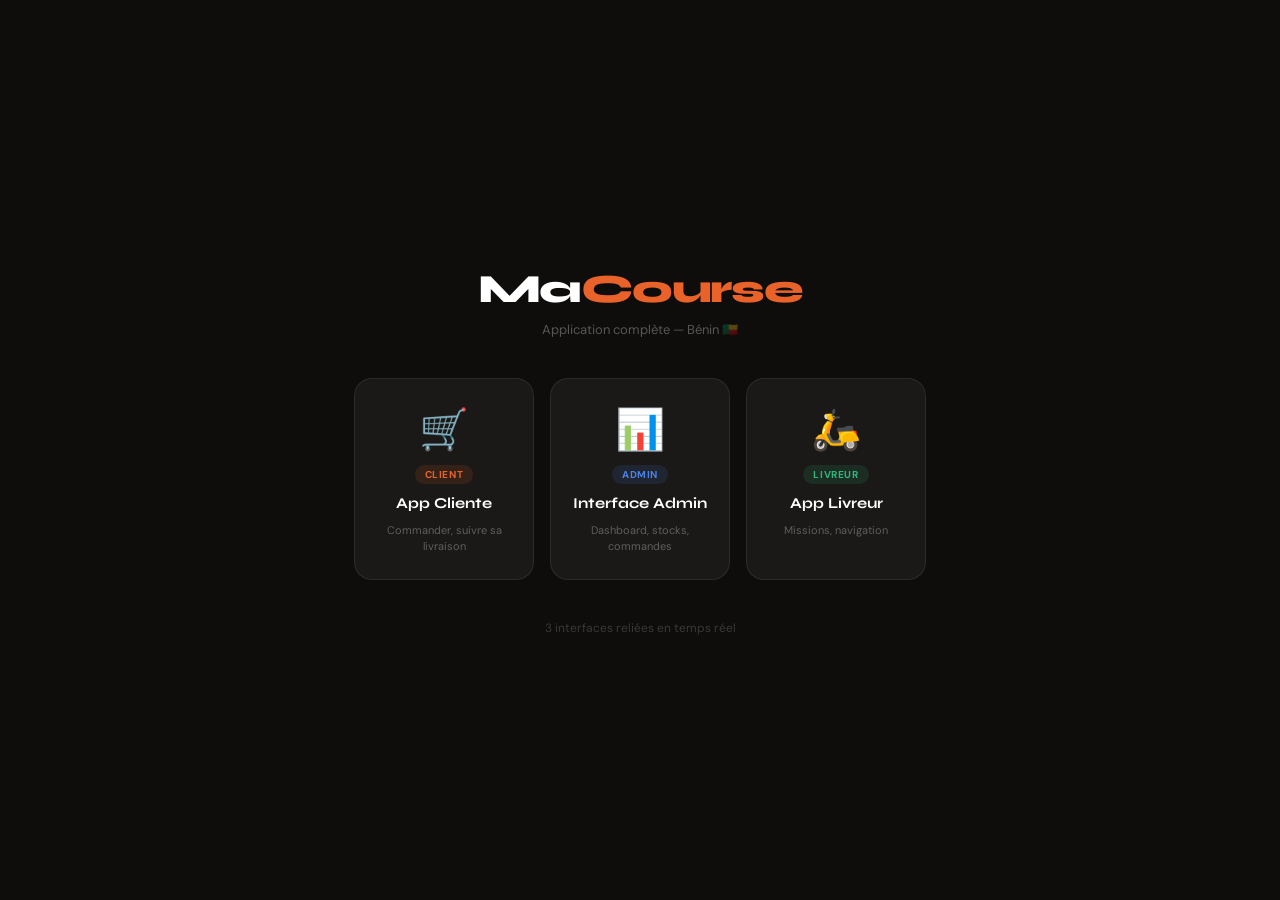
<file: index.html.html>
<!DOCTYPE html>
<html lang="fr">
<head>
<meta charset="UTF-8">
<meta name="viewport" content="width=device-width,initial-scale=1,maximum-scale=1,user-scalable=no">
<meta name="apple-mobile-web-app-capable" content="yes">
<title>MaCourse Benin</title>
<link href="https://fonts.googleapis.com/css2?family=Syne:wght@400;700;800&family=DM+Sans:wght@400;500;600&display=swap" rel="stylesheet">
<style>
*,*::before,*::after{box-sizing:border-box;margin:0;padding:0;-webkit-tap-highlight-color:transparent}
:root{
  --or:#E8622A;--ord:rgba(232,98,42,0.12);
  --gr:#2DB87A;--grd:rgba(45,184,122,0.12);
  --re:#E85454;--red:rgba(232,84,84,0.12);
  --ye:#E8B82A;--yed:rgba(232,184,42,0.12);
  --bl:#4A82E8;--bld:rgba(74,130,232,0.12);
  --dark:#1A1917;--bg:#F5F2EC;--muted:#A09C94;--border:#EDE9E1;
}
html,body{font-family:'DM Sans',sans-serif;height:100%;overflow:hidden;background:#0E0D0B}
/* LAUNCHER */
#launcher{position:fixed;inset:0;background:#0E0D0B;display:flex;flex-direction:column;align-items:center;justify-content:center;gap:40px;z-index:9999}
.lgo{font-family:'Syne',sans-serif;font-size:40px;font-weight:800;color:#fff;letter-spacing:-0.04em}
.lgo span{color:var(--or)}
.lsub{color:rgba(255,255,255,0.3);font-size:13px;margin-top:-32px}
.lcards{display:flex;gap:16px;flex-wrap:wrap;justify-content:center;padding:0 20px}
.lcard{width:180px;background:#1A1917;border:1px solid rgba(255,255,255,0.08);border-radius:18px;padding:24px 16px;cursor:pointer;display:flex;flex-direction:column;align-items:center;gap:10px;text-align:center;transition:transform 0.15s,border-color 0.15s}
.lcard:active{transform:scale(0.96)}
.lcard-ico{font-size:40px}
.lcard-ttl{font-family:'Syne',sans-serif;font-size:15px;font-weight:700;color:#fff}
.lcard-sub{font-size:11px;color:rgba(255,255,255,0.3);line-height:1.5}
.lbadge{padding:3px 10px;border-radius:20px;font-size:10px;font-weight:700;text-transform:uppercase;letter-spacing:0.06em}
.lb-c{background:var(--ord);color:var(--or)}
.lb-a{background:var(--bld);color:var(--bl)}
.lb-l{background:var(--grd);color:var(--gr)}
/* SHELLS */
.shell{position:fixed;inset:0;display:none;flex-direction:column;overflow:hidden}
.shell.on{display:flex}
.backbtn{position:fixed;top:14px;left:14px;z-index:500;background:rgba(0,0,0,0.65);border:1px solid rgba(255,255,255,0.15);color:#fff;border-radius:50px;padding:7px 14px;font-size:12px;font-weight:600;cursor:pointer}
/* TOAST */
.toast{position:fixed;bottom:28px;left:50%;transform:translateX(-50%) translateY(100px);padding:11px 20px;border-radius:50px;font-size:13px;font-weight:500;z-index:9000;white-space:nowrap;transition:transform 0.3s;pointer-events:none;box-shadow:0 6px 24px rgba(0,0,0,0.2)}
.toast.show{transform:translateX(-50%) translateY(0)}
.toast-d{background:#1A1917;color:#fff;border:1px solid rgba(255,255,255,0.1)}
.toast-l{background:#fff;color:#1A1917;border:1px solid #E8E3DA}

/* ===== CLIENT ===== */
#app-c{background:var(--bg);flex-direction:column;color:var(--dark)}
.c-top{background:var(--dark);padding:50px 18px 14px;flex-shrink:0}
.c-top-row{display:flex;align-items:center;justify-content:space-between;margin-bottom:12px}
.c-logo{font-family:'Syne',sans-serif;font-size:20px;font-weight:800;color:#fff}
.c-logo em{color:var(--or);font-style:normal}
.c-loc{font-size:12px;color:rgba(255,255,255,0.45)}
.c-cbtn{background:var(--or);border-radius:10px;padding:7px 12px;color:#fff;font-size:12px;font-weight:600;cursor:pointer;display:flex;align-items:center;gap:5px}
.c-cnum{background:rgba(255,255,255,0.25);border-radius:20px;padding:1px 6px;font-size:11px;font-weight:700}
.c-srch{background:rgba(255,255,255,0.1);border:1px solid rgba(255,255,255,0.12);border-radius:10px;padding:9px 12px;display:flex;align-items:center;gap:8px}
.c-srch input{background:none;border:none;outline:none;color:#fff;font-family:'DM Sans',sans-serif;font-size:13px;flex:1}
.c-srch input::placeholder{color:rgba(255,255,255,0.3)}
.c-nav{background:#fff;border-top:1px solid var(--border);display:flex;padding:10px 0 14px;flex-shrink:0}
.c-ni{flex:1;display:flex;flex-direction:column;align-items:center;gap:3px;font-size:10px;font-weight:500;color:var(--muted);cursor:pointer;position:relative}
.c-ni.on{color:var(--or)}
.c-ni-ico{font-size:20px}
.c-ni-bdg{position:absolute;top:-2px;right:20%;background:var(--or);color:#fff;font-size:9px;font-weight:700;width:15px;height:15px;border-radius:50%;display:flex;align-items:center;justify-content:center}
.c-scroll{flex:1;overflow-y:auto;overflow-x:hidden;-webkit-overflow-scrolling:touch}
.c-scroll::-webkit-scrollbar{display:none}
.c-view{display:none}
.c-view.on{display:block}
/* Hero */
.c-hero{background:var(--dark);padding:18px 18px 26px;position:relative;overflow:hidden}
.c-hero-tag{background:var(--or);color:#fff;font-size:10px;font-weight:700;padding:3px 9px;border-radius:20px;display:inline-block;margin-bottom:8px;text-transform:uppercase;letter-spacing:0.06em}
.c-hero h2{font-family:'Syne',sans-serif;font-size:21px;font-weight:800;color:#fff;line-height:1.25;margin-bottom:5px}
.c-hero p{color:rgba(255,255,255,0.4);font-size:12px}
.c-body{padding:14px}
.c-shdr{display:flex;align-items:center;justify-content:space-between;margin-bottom:10px;margin-top:4px}
.c-stitle{font-family:'Syne',sans-serif;font-size:15px;font-weight:700;color:var(--dark)}
.c-sall{font-size:12px;color:var(--or);cursor:pointer;font-weight:500}
/* Cats */
.c-cats{display:flex;gap:7px;overflow-x:auto;margin-bottom:14px;padding-bottom:2px}
.c-cats::-webkit-scrollbar{display:none}
.c-cat{flex-shrink:0;background:#fff;border:1.5px solid var(--border);border-radius:50px;padding:7px 12px;font-size:12px;font-weight:500;color:var(--dark);cursor:pointer;white-space:nowrap;display:flex;align-items:center;gap:5px}
.c-cat.on{background:var(--dark);border-color:var(--dark);color:#fff}
/* Product grid */
.c-grid{display:grid;grid-template-columns:1fr 1fr;gap:10px;margin-bottom:14px}
.c-card{background:#fff;border-radius:14px;overflow:hidden;box-shadow:0 2px 10px rgba(0,0,0,0.06);cursor:pointer}
.c-card:active{opacity:0.85}
.c-card-img{height:96px;background:#F0EDE6;display:flex;align-items:center;justify-content:center;font-size:42px;position:relative}
.c-cbadge{position:absolute;top:7px;left:7px;background:var(--or);color:#fff;font-size:9px;font-weight:700;padding:2px 6px;border-radius:20px}
.c-card-body{padding:9px 11px 11px}
.c-card-name{font-size:13px;font-weight:600;color:var(--dark);margin-bottom:2px;white-space:nowrap;overflow:hidden;text-overflow:ellipsis}
.c-card-unit{font-size:11px;color:var(--muted);margin-bottom:7px}
.c-card-foot{display:flex;align-items:center;justify-content:space-between}
.c-price{font-family:'Syne',sans-serif;font-size:14px;font-weight:700;color:var(--dark)}
.c-add{width:27px;height:27px;border-radius:7px;background:var(--dark);color:#fff;display:flex;align-items:center;justify-content:center;font-size:17px;cursor:pointer;flex-shrink:0}
.c-add.on{background:var(--or)}
/* Cart */
.c-cart-body{padding:14px}
.c-citem{background:#fff;border-radius:14px;padding:11px 12px;display:flex;align-items:center;gap:11px;margin-bottom:9px;box-shadow:0 2px 10px rgba(0,0,0,0.06);position:relative}
.c-citem-img{width:52px;height:52px;background:#F0EDE6;border-radius:10px;display:flex;align-items:center;justify-content:center;font-size:24px;flex-shrink:0}
.c-citem-info{flex:1;min-width:0}
.c-citem-name{font-size:13px;font-weight:600;color:var(--dark);margin-bottom:2px}
.c-citem-sub{font-size:11px;color:var(--muted);margin-bottom:6px}
.c-citem-row{display:flex;align-items:center;justify-content:space-between}
.c-citem-price{font-family:'Syne',sans-serif;font-size:13px;font-weight:700;color:var(--dark)}
.c-qty{display:flex;align-items:center;gap:5px;background:#F0EDE6;border-radius:7px;padding:3px 7px}
.c-qbtn{font-size:14px;font-weight:700;cursor:pointer;color:var(--dark);padding:0 2px}
.c-qval{font-size:13px;font-weight:600;min-width:14px;text-align:center;color:var(--dark)}
.c-del{position:absolute;top:9px;right:9px;font-size:13px;cursor:pointer;opacity:0.35}
.c-card2{background:#fff;border-radius:14px;padding:13px 14px;margin-bottom:10px;box-shadow:0 2px 10px rgba(0,0,0,0.06)}
.c-card2-title{font-size:13px;font-weight:600;color:var(--dark);margin-bottom:10px}
/* Slots */
.c-slot{display:flex;align-items:center;justify-content:space-between;padding:10px 12px;border-radius:10px;border:2px solid var(--border);margin-bottom:7px;cursor:pointer;background:#fff;transition:border-color 0.15s}
.c-slot.on{border-color:var(--or);background:#FFF5F0}
.c-slot.taken{opacity:0.4;cursor:not-allowed;background:#F8F8F8}
.c-slot-l{display:flex;align-items:center;gap:9px}
.c-slot-radio{width:17px;height:17px;border-radius:50%;border:2px solid #D5D0C8;flex-shrink:0;display:flex;align-items:center;justify-content:center}
.c-slot.on .c-slot-radio{border-color:var(--or)}
.c-slot-dot{width:8px;height:8px;background:var(--or);border-radius:50%;display:none}
.c-slot.on .c-slot-dot{display:block}
.c-slot-time{font-size:14px;font-weight:700;color:var(--dark)}
.c-slot-sub{font-size:11px;color:var(--muted)}
.c-slot-badge{font-size:10px;font-weight:600;padding:3px 9px;border-radius:20px}
.c-slot-ok{background:var(--ord);color:var(--or)}
.c-slot-full{background:#F0EDE6;color:var(--muted)}
/* GPS */
.c-gps-detected{display:none;background:#F0EDE6;border-radius:10px;padding:11px 12px;margin-bottom:9px;align-items:center;gap:9px}
.c-gps-detected.on{display:flex}
.c-gps-name{font-size:13px;font-weight:600;color:var(--dark)}
.c-gps-coords{font-size:11px;color:var(--muted)}
.c-gps-err{display:none;background:#FFF0F0;border-radius:10px;padding:10px 12px;margin-bottom:9px;font-size:12px;color:#C0392B}
.c-gps-err.on{display:block}
.c-gps-input{width:100%;background:#F0EDE6;border:1.5px solid var(--border);border-radius:10px;padding:9px 12px;font-size:13px;font-family:'DM Sans',sans-serif;outline:none;color:var(--dark);margin-bottom:8px}
.c-gps-sugg{display:none;background:#fff;border:1px solid var(--border);border-radius:10px;overflow:hidden;margin-bottom:8px;box-shadow:0 4px 14px rgba(0,0,0,0.08)}
.c-gps-sugg.on{display:block}
.c-sugg-item{padding:10px 13px;font-size:13px;cursor:pointer;border-bottom:1px solid var(--border);display:flex;justify-content:space-between;align-items:center;color:var(--dark)}
.c-sugg-item:last-child{border-bottom:none}
.c-sugg-zone{font-size:10px;color:var(--muted)}
.c-gpsbtn{display:flex;align-items:center;justify-content:center;gap:7px;background:var(--dark);color:#fff;border-radius:10px;padding:11px;font-size:13px;font-weight:600;cursor:pointer}
/* Summary */
.c-sum-row{display:flex;justify-content:space-between;padding:5px 0;font-size:13px}
.c-sum-lbl{color:var(--muted)}
.c-sum-val{font-weight:500;color:var(--dark)}
.c-sum-div{height:1px;background:var(--border);margin:6px 0}
.c-sum-total{font-family:'Syne',sans-serif;font-size:16px;font-weight:800;color:var(--dark)}
/* Pay */
.c-paygrid{display:grid;grid-template-columns:1fr 1fr 1fr;gap:8px;margin-bottom:12px}
.c-payopt{background:#F0EDE6;border:1.5px solid var(--border);border-radius:10px;padding:9px 5px;display:flex;flex-direction:column;align-items:center;gap:3px;cursor:pointer;font-size:11px;font-weight:500;color:var(--muted)}
.c-payopt.on{background:var(--dark);border-color:var(--dark);color:#fff}
.c-payico{font-size:19px}
/* Checkout */
.c-checkout{background:var(--dark);border-radius:14px;padding:14px 16px;display:flex;align-items:center;justify-content:space-between;cursor:pointer;margin-bottom:14px}
.c-checkout:active{opacity:0.85}
.c-co-lbl{font-size:11px;color:rgba(255,255,255,0.5);margin-bottom:2px}
.c-co-amt{font-family:'Syne',sans-serif;font-size:18px;font-weight:800;color:#fff}
.c-co-btn{background:var(--or);color:#fff;padding:9px 15px;border-radius:9px;font-size:13px;font-weight:600}
/* Timer */
.c-timer-badge{display:none;background:var(--ord);color:var(--or);font-size:11px;font-weight:600;padding:3px 10px;border-radius:20px}
.c-timer-badge.on{display:inline-block}
/* Orders */
.c-ocard{background:#fff;border-radius:14px;padding:13px 14px;margin-bottom:9px;box-shadow:0 2px 10px rgba(0,0,0,0.06)}
.c-ohdr{display:flex;align-items:center;justify-content:space-between;margin-bottom:6px}
.c-oid{font-size:12px;font-weight:700;color:var(--or);font-family:monospace}
.c-ofoot{display:flex;justify-content:space-between;align-items:center;margin-top:8px}
.c-ototal{font-family:'Syne',sans-serif;font-size:15px;font-weight:700;color:var(--dark)}
.c-odate{font-size:11px;color:var(--muted)}
/* Track */
.c-track{display:flex;align-items:center;margin:8px 0}
.c-tstep{display:flex;flex-direction:column;align-items:center;gap:3px;flex:1}
.c-tdot{width:22px;height:22px;border-radius:50%;background:#EDE9E1;border:2px solid #D5D0C8;display:flex;align-items:center;justify-content:center;font-size:10px}
.c-tdot.done{background:var(--gr);border-color:var(--gr)}
.c-tdot.act{background:var(--or);border-color:var(--or)}
.c-tline{flex:1;height:2px;background:#EDE9E1;margin-top:-14px}
.c-tline.done{background:var(--gr)}
.c-tlbl{font-size:9px;color:var(--muted);text-align:center}

/* ===== ADMIN ===== */
#app-a{background:#0E0D0B;flex-direction:column}
.a-top{background:#161513;border-bottom:1px solid rgba(255,255,255,0.06);display:flex;align-items:center;padding:0 14px;gap:10px;height:50px;flex-shrink:0}
.a-logo{font-family:'Syne',sans-serif;font-size:16px;font-weight:800;color:#fff}
.a-logo em{color:var(--or);font-style:normal}
.a-atag{font-size:9px;font-weight:700;background:var(--bld);color:var(--bl);padding:3px 8px;border-radius:20px;text-transform:uppercase}
.a-top-r{margin-left:auto;display:flex;align-items:center;gap:10px;font-size:13px;color:rgba(255,255,255,0.4)}
.a-udot{width:7px;height:7px;background:var(--gr);border-radius:50%}
.a-body{display:grid;grid-template-columns:190px 1fr;flex:1;overflow:hidden;min-height:0}
.a-side{background:#161513;border-right:1px solid rgba(255,255,255,0.06);padding:10px 7px;overflow-y:auto;display:flex;flex-direction:column;gap:2px}
.a-side::-webkit-scrollbar{display:none}
.a-nav{display:flex;align-items:center;gap:8px;padding:8px 9px;border-radius:9px;font-size:12px;font-weight:500;color:rgba(255,255,255,0.3);cursor:pointer;position:relative}
.a-nav.on{background:rgba(255,255,255,0.08);color:#fff}
.a-nav.on::before{content:'';position:absolute;left:0;top:25%;bottom:25%;width:3px;background:var(--or);border-radius:0 3px 3px 0}
.a-nav-ico{font-size:14px;width:17px;text-align:center}
.a-nav-bdg{margin-left:auto;background:var(--or);color:#fff;font-size:9px;font-weight:700;padding:2px 5px;border-radius:20px}
.a-nav-bdg.ye{background:var(--ye);color:#000}
.a-sep{height:1px;background:rgba(255,255,255,0.06);margin:5px 0}
.a-slbl{font-size:9px;font-weight:600;color:rgba(255,255,255,0.18);letter-spacing:0.1em;text-transform:uppercase;padding:3px 9px}
.a-main{overflow-y:auto;scrollbar-width:thin;scrollbar-color:#2A2826 transparent}
.a-view{display:none;padding:18px}
.a-view.on{display:block}
.a-ptitle{font-family:'Syne',sans-serif;font-size:19px;font-weight:800;color:#fff;margin-bottom:14px;display:flex;align-items:center;gap:9px}
/* KPI */
.a-kgrid{display:grid;grid-template-columns:repeat(4,1fr);gap:9px;margin-bottom:14px}
.a-kpi{background:#161513;border:1px solid rgba(255,255,255,0.06);border-radius:12px;padding:13px 14px;position:relative;overflow:hidden}
.a-kpi::after{content:attr(data-e);position:absolute;right:10px;bottom:6px;font-size:26px;opacity:0.07}
.a-klbl{font-size:10px;font-weight:600;color:rgba(255,255,255,0.28);text-transform:uppercase;letter-spacing:0.08em;margin-bottom:5px}
.a-kval{font-family:'Syne',sans-serif;font-size:21px;font-weight:800;color:#fff;margin-bottom:3px}
.a-kdelta{font-size:11px;color:rgba(255,255,255,0.28)}
.a-kdelta.up{color:var(--gr)}
/* Charts */
.a-charts{display:grid;grid-template-columns:3fr 2fr;gap:9px;margin-bottom:14px}
.a-ccard{background:#161513;border:1px solid rgba(255,255,255,0.06);border-radius:12px;padding:14px}
.a-ctitle{font-family:'Syne',sans-serif;font-size:13px;font-weight:700;color:#fff;margin-bottom:11px}
.a-bars{display:flex;align-items:flex-end;gap:5px;height:76px;margin-bottom:5px}
.a-barg{flex:1;display:flex;flex-direction:column;align-items:center;gap:3px}
.a-bar{width:100%;border-radius:3px 3px 0 0;background:rgba(255,255,255,0.09)}
.a-bar.hi{background:var(--or)}
.a-barlbl{font-size:9px;color:rgba(255,255,255,0.28)}
/* Table */
.a-tcard{background:#161513;border:1px solid rgba(255,255,255,0.06);border-radius:12px;overflow:hidden;margin-bottom:11px}
.a-thdr{display:flex;align-items:center;justify-content:space-between;padding:11px 14px;border-bottom:1px solid rgba(255,255,255,0.06)}
.a-ttitle{font-family:'Syne',sans-serif;font-size:13px;font-weight:700;color:#fff}
.a-btn{padding:5px 11px;border-radius:7px;font-size:11px;font-weight:600;cursor:pointer;display:flex;align-items:center;gap:4px;border:none}
.a-btn-g{background:transparent;border:1px solid rgba(255,255,255,0.1);color:rgba(255,255,255,0.45)}
.a-btn-p{background:var(--or);color:#fff}
table.at{width:100%;border-collapse:collapse}
table.at th{text-align:left;padding:7px 12px;font-size:9px;font-weight:600;color:rgba(255,255,255,0.22);text-transform:uppercase;letter-spacing:0.07em;border-bottom:1px solid rgba(255,255,255,0.06)}
table.at td{padding:9px 12px;font-size:12px;color:rgba(255,255,255,0.65);border-bottom:1px solid rgba(255,255,255,0.04)}
table.at tr:last-child td{border-bottom:none}
.atd-name{font-weight:500;color:#fff}
.atd-mono{font-family:monospace;font-size:11px}
.atd-or{color:var(--or)}
/* Badge */
.bdg{padding:3px 8px;border-radius:20px;font-size:10px;font-weight:700;display:inline-block}
.bdg-gr{background:var(--grd);color:var(--gr)}
.bdg-re{background:var(--red);color:var(--re)}
.bdg-ye{background:var(--yed);color:var(--ye)}
.bdg-or{background:var(--ord);color:var(--or)}
.bdg-bl{background:var(--bld);color:var(--bl)}
.bdg-mu{background:rgba(255,255,255,0.06);color:rgba(255,255,255,0.3)}
/* Stock bar */
.a-sbar-w{display:flex;align-items:center;gap:7px}
.a-sbar-bg{flex:1;height:5px;background:rgba(255,255,255,0.07);border-radius:3px;overflow:hidden}
.a-sbar-fill{height:100%;border-radius:3px}
.a-sbar-n{font-family:monospace;font-size:10px;color:rgba(255,255,255,0.28);min-width:22px;text-align:right}
/* Alert strip */
.a-alert{background:#161513;border:1px solid rgba(255,255,255,0.06);border-left:3px solid var(--or);border-radius:10px;padding:9px 12px;display:flex;align-items:center;gap:9px;margin-bottom:7px;font-size:12px;color:rgba(255,255,255,0.55)}
.a-alert.re{border-left-color:var(--re)}
.a-alert.ye{border-left-color:var(--ye)}
.a-alert strong{color:#fff}
.a-alert-act{margin-left:auto;font-size:10px;color:var(--or);cursor:pointer;font-weight:600;flex-shrink:0}
/* Form */
.a-fgrid{display:grid;grid-template-columns:1fr 1fr;gap:11px}
.a-ffull{grid-column:1/-1}
.a-flbl{font-size:10px;font-weight:600;color:rgba(255,255,255,0.28);text-transform:uppercase;letter-spacing:0.06em;margin-bottom:4px}
.a-finp,.a-fsel{background:#0E0D0B;border:1px solid rgba(255,255,255,0.1);color:#fff;font-family:'DM Sans',sans-serif;font-size:13px;padding:8px 11px;border-radius:9px;outline:none;width:100%;appearance:none}
.a-finp:focus,.a-fsel:focus{border-color:var(--or)}
.a-finp::placeholder{color:rgba(255,255,255,0.18)}
.a-mpreview{background:rgba(45,184,122,0.1);border:1px solid rgba(45,184,122,0.2);border-radius:9px;padding:8px 11px;font-size:12px;color:var(--gr);font-weight:600}
/* A sel */
.a-sel{background:#0E0D0B;border:1px solid rgba(255,255,255,0.1);color:rgba(255,255,255,0.45);font-family:'DM Sans',sans-serif;font-size:11px;padding:4px 9px;border-radius:7px;cursor:pointer;outline:none;appearance:none}
/* Modal */
.modal-bg{position:fixed;inset:0;background:rgba(0,0,0,0.6);z-index:800;display:none;align-items:center;justify-content:center;padding:18px}
.modal-bg.on{display:flex}
.modal-box{background:#161513;border:1px solid rgba(255,255,255,0.1);border-radius:20px;padding:22px;width:100%;max-width:460px;max-height:80vh;overflow-y:auto}
.modal-hdr{display:flex;align-items:center;justify-content:space-between;margin-bottom:18px}
.modal-ttl{font-family:'Syne',sans-serif;font-size:17px;font-weight:800;color:#fff}
.modal-cls{cursor:pointer;font-size:19px;color:rgba(255,255,255,0.35)}
.modal-foot{display:flex;gap:9px;justify-content:flex-end;margin-top:18px}

/* ===== LIVREUR ===== */
#app-l{background:#111210;flex-direction:column}
.l-hdr{background:#1A1C18;padding:50px 18px 14px;border-bottom:1px solid rgba(255,255,255,0.06);flex-shrink:0}
.l-hdr-row{display:flex;align-items:center;justify-content:space-between;margin-bottom:11px}
.l-logo{font-family:'Syne',sans-serif;font-size:17px;font-weight:800;color:#fff}
.l-logo em{color:var(--gr);font-style:normal}
.l-toggle{display:flex;align-items:center;gap:7px;background:rgba(255,255,255,0.07);border-radius:50px;padding:7px 13px;cursor:pointer}
.l-toggle.on{background:var(--grd)}
.l-tdot{width:8px;height:8px;border-radius:50%;background:rgba(255,255,255,0.28)}
.l-toggle.on .l-tdot{background:var(--gr)}
.l-ttxt{font-size:12px;font-weight:600;color:rgba(255,255,255,0.45)}
.l-toggle.on .l-ttxt{color:var(--gr)}
.l-stats{display:grid;grid-template-columns:repeat(3,1fr);gap:7px}
.l-stat{background:rgba(255,255,255,0.05);border-radius:11px;padding:9px;text-align:center}
.l-sval{font-family:'Syne',sans-serif;font-size:18px;font-weight:800;color:#fff}
.l-slbl{font-size:10px;color:rgba(255,255,255,0.28);margin-top:2px}
.l-scroll{flex:1;overflow-y:auto;padding:14px}
.l-scroll::-webkit-scrollbar{display:none}
.l-sec{font-family:'Syne',sans-serif;font-size:13px;font-weight:700;color:#fff;margin-bottom:9px;margin-top:3px}
.l-mission{background:#1A1C18;border:1px solid rgba(255,255,255,0.07);border-radius:14px;padding:14px;margin-bottom:11px}
.l-mission.new-m{border-color:var(--or)}
.l-mission.act-m{border-color:var(--gr)}
.l-mhdr{display:flex;align-items:center;justify-content:space-between;margin-bottom:9px}
.l-mid{font-family:monospace;font-size:12px;color:var(--or)}
.l-mbdg{font-size:10px;font-weight:700;padding:3px 9px;border-radius:20px}
.l-mbdg-new{background:var(--ord);color:var(--or)}
.l-mbdg-act{background:var(--grd);color:var(--gr)}
.l-mbdg-done{background:rgba(255,255,255,0.06);color:rgba(255,255,255,0.28)}
.l-minfo{display:flex;flex-direction:column;gap:5px;margin-bottom:10px}
.l-mrow{display:flex;align-items:flex-start;gap:9px;font-size:12px;color:rgba(255,255,255,0.45)}
.l-mrow strong{color:rgba(255,255,255,0.8)}
.l-mitems{background:rgba(255,255,255,0.04);border-radius:9px;padding:9px 11px;margin-bottom:10px;font-size:12px;color:rgba(255,255,255,0.45)}
.l-mitems strong{color:rgba(255,255,255,0.75);display:block;margin-bottom:3px}
.l-mfoot{display:flex;gap:7px}
.l-mbtn{flex:1;padding:10px;border-radius:11px;font-size:13px;font-weight:600;cursor:pointer;text-align:center;border:none}
.l-mbtn-acc{background:var(--gr);color:#fff}
.l-mbtn-del{background:var(--or);color:#fff}
.l-mbtn-done{background:rgba(255,255,255,0.06);color:rgba(255,255,255,0.3);cursor:default}
.l-empty{text-align:center;padding:56px 18px;color:rgba(255,255,255,0.22)}
.l-empty-ico{font-size:50px;margin-bottom:10px;opacity:0.45}
.l-empty h3{font-family:'Syne',sans-serif;font-size:15px;color:rgba(255,255,255,0.35);margin-bottom:5px}
.l-nav{background:#1A1C18;border-top:1px solid rgba(255,255,255,0.06);display:flex;padding:10px 0 14px;flex-shrink:0}
.l-ni{flex:1;display:flex;flex-direction:column;align-items:center;gap:3px;font-size:10px;font-weight:500;color:rgba(255,255,255,0.22);cursor:pointer}
.l-ni.on{color:var(--gr)}
.l-ni-ico{font-size:19px}
</style>
</head>
<body>

<!-- LAUNCHER -->
<div id="launcher">
  <div>
    <div class="lgo">Ma<span>Course</span></div>
    <div class="lsub" style="text-align:center;margin-top:8px">Application complète — Bénin 🇧🇯</div>
  </div>
  <div class="lcards">
    <div class="lcard" onclick="openApp('c')">
      <div class="lcard-ico">🛒</div>
      <div class="lbadge lb-c">Client</div>
      <div class="lcard-ttl">App Cliente</div>
      <div class="lcard-sub">Commander, suivre sa livraison</div>
    </div>
    <div class="lcard" onclick="openApp('a')">
      <div class="lcard-ico">📊</div>
      <div class="lbadge lb-a">Admin</div>
      <div class="lcard-ttl">Interface Admin</div>
      <div class="lcard-sub">Dashboard, stocks, commandes</div>
    </div>
    <div class="lcard" onclick="openApp('l')">
      <div class="lcard-ico">🛵</div>
      <div class="lbadge lb-l">Livreur</div>
      <div class="lcard-ttl">App Livreur</div>
      <div class="lcard-sub">Missions, navigation</div>
    </div>
  </div>
  <div style="color:rgba(255,255,255,0.18);font-size:12px">3 interfaces reliées en temps réel</div>
</div>

<!-- CLIENT -->
<div class="shell" id="app-c">
  <div class="backbtn" onclick="goHome()">← Accueil</div>
  <div class="c-top">
    <div class="c-top-row">
      <div class="c-logo">Ma<em>Course</em></div>
      <div class="c-loc">📍 Cotonou</div>
      <div class="c-cbtn" onclick="cNav('cart')">🛒 <span class="c-cnum" id="c-cnum">0</span></div>
    </div>
    <div class="c-srch">
      <span style="color:rgba(255,255,255,0.3);font-size:14px">🔍</span>
      <input type="text" placeholder="Rechercher..." oninput="cSearch(this.value)" id="c-sinput">
    </div>
  </div>
  <div class="c-scroll" id="c-scroll">
    <!-- HOME -->
    <div class="c-view on" id="cv-home">
      <div class="c-hero">
        <div class="c-hero-tag">🎉 Lancement Cotonou</div>
        <h2>Courses livrées<br>en moins de 2h</h2>
        <p>Produits secs, conserves, huiles...</p>
      </div>
      <div class="c-body">
        <div class="c-shdr"><span class="c-stitle">Catégories</span></div>
        <div class="c-cats" id="c-cats"></div>
        <div class="c-shdr">
          <span class="c-stitle" id="c-grid-title">Populaires</span>
          <span class="c-sall" onclick="cNav('catalogue')">Tout voir →</span>
        </div>
        <div class="c-grid" id="c-home-grid"></div>
      </div>
    </div>
    <!-- CATALOGUE -->
    <div class="c-view" id="cv-catalogue">
      <div class="c-body"><div id="c-cat-content"></div></div>
    </div>
    <!-- CART -->
    <div class="c-view" id="cv-cart">
      <div class="c-cart-body">
        <div class="c-shdr" style="margin-top:4px">
          <span class="c-stitle">Mon Panier</span>
          <span class="bdg bdg-or" id="c-cart-tag">0 article</span>
        </div>
        <div id="c-cart-items"></div>
        <!-- GPS -->
        <div class="c-card2">
          <div class="c-card2-title">📍 Adresse de livraison</div>
          <div class="c-gps-detected" id="c-gps-det">
            <span style="font-size:20px">📍</span>
            <div style="flex:1">
              <div class="c-gps-name" id="c-gps-name">—</div>
              <div class="c-gps-coords" id="c-gps-coords"></div>
            </div>
            <div onclick="cGetGPS()" style="font-size:15px;cursor:pointer;color:var(--muted)">🔄</div>
          </div>
          <div class="c-gps-err" id="c-gps-err">⚠️ Localisation impossible — saisissez votre quartier.</div>
          <div style="font-size:11px;font-weight:600;color:var(--muted);text-transform:uppercase;letter-spacing:0.06em;margin-bottom:5px">Quartier</div>
          <input type="text" class="c-gps-input" id="c-gps-input" placeholder="Ex: Akpakpa, Cadjehoun..." oninput="cGpsSugg(this.value)">
          <div class="c-gps-sugg" id="c-gps-sugg"></div>
          <div class="c-gpsbtn" id="c-gpsbtn" onclick="cGetGPS()">📡 Me localiser automatiquement</div>
        </div>
        <!-- CRÉNEAUX -->
        <div class="c-card2">
          <div style="display:flex;align-items:center;justify-content:space-between;margin-bottom:6px">
            <div class="c-card2-title" style="margin:0">🕐 Créneau de livraison</div>
            <div class="c-timer-badge" id="c-timer-bdg">⏳ <span id="c-countdown">20:00</span></div>
          </div>
          <div style="font-size:12px;color:var(--muted);margin-bottom:11px">Fenêtres de 2h · Réservation valable <strong style="color:var(--dark)">20 min</strong></div>
          <div id="c-slots"></div>
        </div>
        <!-- PAIEMENT -->
        <div class="c-paygrid">
          <div class="c-payopt on" onclick="cPaySel(this)"><div class="c-payico">📱</div>MTN MoMo</div>
          <div class="c-payopt" onclick="cPaySel(this)"><div class="c-payico">📲</div>Moov Money</div>
          <div class="c-payopt" onclick="cPaySel(this)"><div class="c-payico">💵</div>Cash</div>
        </div>
        <!-- RÉSUMÉ -->
        <div class="c-card2">
          <div class="c-sum-row"><span class="c-sum-lbl">Sous-total articles</span><span class="c-sum-val" id="c-subtotal">0 FCFA</span></div>
          <div class="c-sum-row">
            <span class="c-sum-lbl">Frais de livraison calculés <span class="bdg bdg-mu" style="font-size:9px">selon zone</span></span>
            <span id="c-delivery" style="font-size:12px;color:var(--muted);font-style:italic">en attente</span>
          </div>
          <div id="c-slot-recap" style="display:none;padding:7px 0;border-top:1px dashed var(--border);margin-top:4px;font-size:12px;color:var(--muted)">🕐 Créneau : <strong id="c-slot-recap-txt" style="color:var(--dark)"></strong></div>
          <div class="c-sum-div"></div>
          <div class="c-sum-row"><span class="c-sum-lbl c-sum-total">Total</span><span class="c-sum-total" id="c-total">0 FCFA</span></div>
        </div>
        <div class="c-checkout" onclick="cOrder()">
          <div><div class="c-co-lbl">Total à payer</div><div class="c-co-amt" id="c-co-amt">0 FCFA</div></div>
          <div class="c-co-btn">Commander →</div>
        </div>
      </div>
    </div>
    <!-- ORDERS -->
    <div class="c-view" id="cv-orders">
      <div class="c-body">
        <div class="c-shdr" style="margin-top:4px"><span class="c-stitle">Mes Commandes</span></div>
        <div id="c-orders"></div>
      </div>
    </div>
  </div>
  <div class="c-nav">
    <div class="c-ni on" id="cn-home" onclick="cNav('home')"><div class="c-ni-ico">🏠</div><span>Accueil</span></div>
    <div class="c-ni" id="cn-catalogue" onclick="cNav('catalogue')"><div class="c-ni-ico">🔍</div><span>Catalogue</span></div>
    <div class="c-ni" id="cn-cart" onclick="cNav('cart')"><div class="c-ni-ico">🛒</div><span>Panier</span><div class="c-ni-bdg" id="c-nibdg" style="display:none">0</div></div>
    <div class="c-ni" id="cn-orders" onclick="cNav('orders')"><div class="c-ni-ico">📦</div><span>Commandes</span></div>
  </div>
</div>

<!-- ADMIN -->
<div class="shell" id="app-a">
  <div class="backbtn" onclick="goHome()" style="z-index:600">← Accueil</div>
  <div class="a-top">
    <div style="width:55px"></div>
    <div class="a-logo">Ma<em>Course</em></div>
    <div class="a-atag">Admin</div>
    <div class="a-top-r"><div class="a-udot"></div>Admin</div>
  </div>
  <div class="a-body">
    <div class="a-side">
      <div class="a-nav on" id="an-dashboard" onclick="aNav('dashboard')"><span class="a-nav-ico">📊</span>Dashboard</div>
      <div class="a-nav" id="an-orders" onclick="aNav('orders')"><span class="a-nav-ico">📦</span>Commandes<span class="a-nav-bdg" id="a-pbdg">0</span></div>
      <div class="a-nav" id="an-stocks" onclick="aNav('stocks')"><span class="a-nav-ico">🏭</span>Stocks<span class="a-nav-bdg ye" id="a-sbdg">0</span></div>
      <div class="a-nav" id="an-products" onclick="aNav('products')"><span class="a-nav-ico">🛒</span>Produits</div>
      <div class="a-sep"></div>
      <div class="a-slbl">Finances</div>
      <div class="a-nav" id="an-finances" onclick="aNav('finances')"><span class="a-nav-ico">💰</span>Revenus</div>
      <div class="a-sep"></div>
      <div class="a-slbl">Équipe</div>
      <div class="a-nav" id="an-livreurs" onclick="aNav('livreurs')"><span class="a-nav-ico">🛵</span>Livreurs</div>
      <div class="a-nav" id="an-clients" onclick="aNav('clients')"><span class="a-nav-ico">👥</span>Clients</div>
    </div>
    <div class="a-main">
      <div class="a-view on" id="av-dashboard">
        <div class="a-ptitle">Dashboard <span class="bdg bdg-gr">En direct</span></div>
        <div class="a-kgrid" id="a-kpis"></div>
        <div class="a-charts">
          <div class="a-ccard"><div class="a-ctitle">Revenus 7 derniers jours</div><div class="a-bars" id="a-bars"></div><div style="display:flex;justify-content:space-around" id="a-barx"></div></div>
          <div class="a-ccard"><div class="a-ctitle">Ventes / catégorie</div><div style="display:flex;flex-direction:column;align-items:center;gap:11px"><svg viewBox="0 0 90 90" style="width:88px;height:88px" id="a-donut"></svg><div style="width:100%" id="a-legend"></div></div></div>
        </div>
        <div id="a-dash-alerts"></div>
        <div class="a-tcard"><div class="a-thdr"><span class="a-ttitle">Dernières commandes</span><button class="a-btn a-btn-g" onclick="aNav('orders')">Tout voir</button></div><table class="at"><thead><tr><th>N°</th><th>Client</th><th>Quartier</th><th>Créneau</th><th>Total</th><th>Statut</th></tr></thead><tbody id="a-dash-orders"></tbody></table></div>
      </div>
      <div class="a-view" id="av-orders">
        <div class="a-ptitle">Commandes</div>
        <div class="a-tcard"><div class="a-thdr"><span class="a-ttitle">Toutes les commandes</span><select class="a-sel" onchange="aFilterOrders(this.value)"><option value="all">Tous</option><option value="pending">En attente</option><option value="confirmed">Confirmée</option><option value="preparing">En préparation</option><option value="out_for_delivery">En livraison</option><option value="delivered">Livrée</option></select></div><table class="at"><thead><tr><th>N°</th><th>Client</th><th>Quartier</th><th>Créneau</th><th>Paiement</th><th>Total</th><th>Statut</th><th>Action</th></tr></thead><tbody id="a-orders-tbody"></tbody></table></div>
      </div>
      <div class="a-view" id="av-stocks">
        <div class="a-ptitle">Stocks</div>
        <div id="a-stock-alerts"></div>
        <div class="a-tcard"><div class="a-thdr"><span class="a-ttitle">Niveaux de stock</span><button class="a-btn a-btn-p" onclick="aOpenRestock(0)">+ Réappro.</button></div><table class="at"><thead><tr><th>Produit</th><th>Cat.</th><th>Stock</th><th>Seuil</th><th>Statut</th><th></th></tr></thead><tbody id="a-stocks-tbody"></tbody></table></div>
      </div>
      <div class="a-view" id="av-products">
        <div class="a-ptitle">Produits</div>
        <div class="a-tcard"><div class="a-thdr"><span class="a-ttitle">Catalogue (<span id="a-prod-count">0</span>)</span><button class="a-btn a-btn-p" onclick="aOpenAddProd()">+ Nouveau</button></div><table class="at"><thead><tr><th>Produit</th><th>Cat.</th><th>Achat</th><th>Vente</th><th>Marge</th><th>Stock</th><th>Statut</th><th></th></tr></thead><tbody id="a-prod-tbody"></tbody></table></div>
      </div>
      <div class="a-view" id="av-finances">
        <div class="a-ptitle">Finances</div>
        <div class="a-kgrid" id="a-fin-kpis"></div>
        <div class="a-tcard"><div class="a-thdr"><span class="a-ttitle">Marges par produit</span></div><table class="at"><thead><tr><th>Produit</th><th>Achat</th><th>Vente</th><th>Marge%</th><th>Marge F</th><th>Vendus</th><th>Profit</th></tr></thead><tbody id="a-fin-tbody"></tbody></table></div>
      </div>
      <div class="a-view" id="av-livreurs">
        <div class="a-ptitle">Livreurs</div>
        <div class="a-tcard"><div class="a-thdr"><span class="a-ttitle">Équipe</span></div><table class="at"><thead><tr><th>Livreur</th><th>Statut</th><th>Livraisons</th><th>Note</th><th>Zone</th><th>Revenus</th></tr></thead><tbody id="a-liv-tbody"></tbody></table></div>
      </div>
      <div class="a-view" id="av-clients">
        <div class="a-ptitle">Clients</div>
        <div class="a-tcard"><div class="a-thdr"><span class="a-ttitle">Base clients (<span id="a-cl-count">0</span>)</span></div><table class="at"><thead><tr><th>Client</th><th>Tél.</th><th>Quartier</th><th>Commandes</th><th>Total dépensé</th><th>Points</th></tr></thead><tbody id="a-cl-tbody"></tbody></table></div>
      </div>
    </div>
  </div>
</div>

<!-- MODAL ADMIN -->
<div class="modal-bg" id="a-modal">
  <div class="modal-box">
    <div class="modal-hdr"><span class="modal-ttl" id="a-modal-ttl">Titre</span><span class="modal-cls" onclick="aCloseModal()">✕</span></div>
    <div id="a-modal-body"></div>
    <div class="modal-foot"><button class="a-btn a-btn-g" onclick="aCloseModal()">Annuler</button><button class="a-btn a-btn-p" onclick="aSubmit()">Enregistrer</button></div>
  </div>
</div>

<!-- LIVREUR -->
<div class="shell" id="app-l">
  <div class="backbtn" onclick="goHome()">← Accueil</div>
  <div class="l-hdr">
    <div style="height:26px"></div>
    <div class="l-hdr-row">
      <div class="l-logo">Ma<em>Course</em> <span style="font-size:12px;color:rgba(255,255,255,0.28);font-family:'DM Sans'">Livreur</span></div>
      <div class="l-toggle on" id="l-toggle" onclick="lToggle()"><div class="l-tdot"></div><span class="l-ttxt" id="l-ttxt">En service</span></div>
    </div>
    <div class="l-stats">
      <div class="l-stat"><div class="l-sval" id="l-del-count">0</div><div class="l-slbl">Livraisons</div></div>
      <div class="l-stat"><div class="l-sval" id="l-rev">0F</div><div class="l-slbl">Revenus</div></div>
      <div class="l-stat"><div class="l-sval">4.8⭐</div><div class="l-slbl">Note</div></div>
    </div>
  </div>
  <div class="l-scroll" id="l-scroll">
    <div id="l-new"></div>
    <div id="l-active"></div>
    <div id="l-done"></div>
  </div>
  <div class="l-nav">
    <div class="l-ni on" onclick="lToast('missions')"><div class="l-ni-ico">📋</div><span>Missions</span></div>
    <div class="l-ni" onclick="lToast('map')"><div class="l-ni-ico">🗺️</div><span>Carte</span></div>
    <div class="l-ni" onclick="lToast('history')"><div class="l-ni-ico">📈</div><span>Historique</span></div>
  </div>
</div>

<!-- TOASTS -->
<div class="toast toast-d" id="t-dark"></div>
<div class="toast toast-l" id="t-light"></div>

<script>
// ============================================================
// STATE
// ============================================================
var PRODUCTS = [
  {id:1,name:'Riz parfumé',e:'🌾',unit:'Sac 5kg',buy:3000,sell:4200,cat:'Céréales',stock:42,min:10,on:true,feat:true,badge:'-10%'},
  {id:2,name:'Spaghetti',e:'🍝',unit:'Paquet 500g',buy:280,sell:380,cat:'Céréales',stock:85,min:20,on:true,feat:true,badge:null},
  {id:3,name:'Macaroni',e:'🍝',unit:'Paquet 500g',buy:260,sell:350,cat:'Céréales',stock:60,min:20,on:true,feat:false,badge:null},
  {id:4,name:'Farine de blé',e:'🌾',unit:'Sac 1kg',buy:380,sell:520,cat:'Céréales',stock:30,min:15,on:true,feat:false,badge:null},
  {id:5,name:'Sardines',e:'🐟',unit:'Boîte 425g',buy:420,sell:650,cat:'Conserves',stock:120,min:30,on:true,feat:true,badge:null},
  {id:6,name:"Thon à l'huile",e:'🐠',unit:'Boîte 185g',buy:500,sell:750,cat:'Conserves',stock:80,min:20,on:true,feat:true,badge:null},
  {id:7,name:'Maquereau',e:'🐟',unit:'Boîte 425g',buy:400,sell:600,cat:'Conserves',stock:55,min:15,on:true,feat:false,badge:null},
  {id:8,name:'Corned Beef',e:'🥩',unit:'Boîte 340g',buy:800,sell:1200,cat:'Conserves',stock:40,min:10,on:true,feat:false,badge:null},
  {id:9,name:'Tomate concentrée',e:'🫙',unit:'Boîte 800g',buy:620,sell:900,cat:'Légumes',stock:8,min:15,on:true,feat:true,badge:null},
  {id:10,name:'Haricots blancs',e:'🫘',unit:'Boîte 400g',buy:320,sell:480,cat:'Légumes',stock:35,min:10,on:true,feat:false,badge:null},
  {id:11,name:'Huile végétale',e:'🫒',unit:'Bidon 1L',buy:780,sell:1100,cat:'Huiles',stock:50,min:15,on:true,feat:true,badge:null},
  {id:12,name:'Huile de palme',e:'🟠',unit:'Bidon 1L',buy:650,sell:950,cat:'Huiles',stock:6,min:10,on:true,feat:false,badge:null},
  {id:13,name:'Sel iodé',e:'🧂',unit:'Sachet 1kg',buy:100,sell:180,cat:'Condiments',stock:200,min:50,on:true,feat:false,badge:null},
  {id:14,name:'Sucre cristallisé',e:'🍚',unit:'Sachet 1kg',buy:300,sell:420,cat:'Condiments',stock:90,min:25,on:true,feat:false,badge:null},
  {id:15,name:'Cube Maggi',e:'🟡',unit:'Boîte 60 cubes',buy:450,sell:650,cat:'Condiments',stock:100,min:25,on:true,feat:true,badge:null},
  {id:16,name:'Lait Nido',e:'🥛',unit:'Boîte 400g',buy:2100,sell:2800,cat:'Boissons',stock:35,min:10,on:true,feat:true,badge:null},
  {id:17,name:'Milo',e:'🍫',unit:'Boîte 400g',buy:1600,sell:2200,cat:'Boissons',stock:30,min:10,on:true,feat:true,badge:null},
  {id:18,name:'Café soluble',e:'☕',unit:'Bocal 100g',buy:1200,sell:1800,cat:'Boissons',stock:25,min:8,on:true,feat:false,badge:null},
  {id:19,name:'Thé Lipton',e:'🍵',unit:'Boîte 100 sachets',buy:680,sell:980,cat:'Boissons',stock:55,min:15,on:true,feat:false,badge:null}
];
var ORDERS = [];
var CLIENTS = [
  {name:'Adjoua Kossou',phone:'+229 61 23 45 67',q:'Akpakpa',orders:12,spent:58400,pts:584},
  {name:'Bertin Ahossou',phone:'+229 97 65 43 21',q:'Cadjehoun',orders:8,spent:34200,pts:342},
  {name:'Chantal Dossou',phone:'+229 66 55 44 33',q:'Fidjrossè',orders:5,spent:21000,pts:210},
  {name:'David Mensah',phone:'+229 55 44 33 22',q:'Abomey-Calavi',orders:15,spent:72600,pts:726}
];
var LIVREURS = [
  {name:'Kofi Agbodjan',on:true,del:7,rate:4.8,zone:'Akpakpa/Centre',rev:7000},
  {name:'Moussa Boukari',on:true,del:6,rate:4.6,zone:'Cadjehoun/Fidjrossè',rev:6000},
  {name:'Romain Hounsa',on:false,del:3,rate:4.7,zone:'Abomey-Calavi',rev:3000}
];
var REV7 = [85000,102000,78000,134000,118000,156000,127400];
var CATDATA = [
  {lbl:'Céréales',v:35,col:'#E8622A'},{lbl:'Conserves',v:28,col:'#2DB87A'},
  {lbl:'Huiles',v:15,col:'#4A82E8'},{lbl:'Boissons',v:12,col:'#E8B82A'},{lbl:'Autres',v:10,col:'#555'}
];
var DAYS = ['Lun','Mar','Mer','Jeu','Ven','Sam','Dim'];
var QUARTIERS = [
  {n:'Akpakpa',z:'proche'},{n:'Cadjehoun',z:'proche'},{n:'Fidjrossè',z:'proche'},
  {n:'Haie Vive',z:'proche'},{n:'Ganhi',z:'proche'},{n:'Zongo',z:'proche'},
  {n:'Missèbo',z:'proche'},{n:'Aidjèdo',z:'proche'},
  {n:'Agla',z:'intermediaire'},{n:'Godomey',z:'intermediaire'},{n:'Vèdoko',z:'intermediaire'},
  {n:'Sikècodji',z:'intermediaire'},{n:'Gbèdjromèdé',z:'intermediaire'},
  {n:'Abomey-Calavi',z:'eloignee'},{n:'Porto-Novo',z:'eloignee'},{n:'Ouidah',z:'eloignee'}
];
var ZONE_FEES = {proche:500,intermediaire:1000,eloignee:1500};
var FREE_AT = 15000;
var ORDER_FLOW = ['pending','confirmed','preparing','ready','out_for_delivery','delivered'];
var ORDER_LBL = {pending:'En attente',confirmed:'Confirmée',preparing:'En préparation',ready:'Prête',out_for_delivery:'En livraison',delivered:'Livrée'};
var nextId = 1;

// Client state
var cCart = {};
var cLoc = {zone:'proche',q:'',detected:false};
var cSlot = null;
var cSlotExpire = null;
var cSlotTimer = null;
var cOrderFilter = 'all';

// Livreur state
var lOnline = true;
var lDelCount = 0;
var lRevTotal = 0;

// Admin state
var aModalMode = null;
var aEditId = null;

// ============================================================
// UTILS
// ============================================================
function fmt(n) {
  return Math.round(n).toString().replace(/\B(?=(\d{3})+(?!\d))/g, ' ');
}

function toast(msg, t) {
  var el = document.getElementById(t === 'l' ? 't-light' : 't-dark');
  el.textContent = msg;
  el.classList.add('show');
  setTimeout(function() { el.classList.remove('show'); }, 2600);
}

function qs(id) { return document.getElementById(id); }

function statusBdg(s) {
  var cls = {pending:'bdg-or',confirmed:'bdg-bl',preparing:'bdg-ye',ready:'bdg-bl',out_for_delivery:'bdg-or',delivered:'bdg-gr'};
  return '<span class="bdg ' + (cls[s] || 'bdg-mu') + '">' + (ORDER_LBL[s] || s) + '</span>';
}

// ============================================================
// LAUNCHER
// ============================================================
function openApp(name) {
  qs('launcher').style.display = 'none';
  qs('app-' + name).classList.add('on');
  if (name === 'c') { cInitHome(); }
  if (name === 'a') { aNav('dashboard'); }
  if (name === 'l') { lRender(); }
}

function goHome() {
  document.querySelectorAll('.shell').forEach(function(s) { s.classList.remove('on'); });
  qs('launcher').style.display = 'flex';
}

// ============================================================
// CLIENT
// ============================================================
var C_CATS = [
  {k:'all',lbl:'Tout',e:'🏪'},
  {k:'Céréales',lbl:'Céréales',e:'🌾'},
  {k:'Conserves',lbl:'Conserves',e:'🐟'},
  {k:'Légumes',lbl:'Légumes',e:'🫙'},
  {k:'Huiles',lbl:'Huiles',e:'🫒'},
  {k:'Condiments',lbl:'Épices',e:'🧂'},
  {k:'Boissons',lbl:'Boissons',e:'🥛'}
];
var cActiveCat = 'all';
var cSearch_ = '';

function cInitHome() {
  var html = '';
  for (var i = 0; i < C_CATS.length; i++) {
    var c = C_CATS[i];
    html += '<div class="c-cat' + (c.k === 'all' ? ' on' : '') + '" onclick="cSetCat(\'' + c.k + '\',this)">' + c.e + ' ' + c.lbl + '</div>';
  }
  qs('c-cats').innerHTML = html;
  cRenderGrid();
  cUpdateBadge();
}

function cSetCat(cat, el) {
  cActiveCat = cat;
  document.querySelectorAll('.c-cat').forEach(function(x) { x.classList.remove('on'); });
  el.classList.add('on');
  qs('c-grid-title').textContent = cat === 'all' ? 'Populaires' : cat;
  cRenderGrid();
}

function cSearch(val) {
  cSearch_ = val.toLowerCase();
  var v = document.querySelector('.c-view.on');
  if (v && v.id === 'cv-catalogue') cRenderCatalogue();
  else cRenderGrid();
}

function cRenderGrid() {
  var prods = PRODUCTS.filter(function(p) {
    if (!p.on) return false;
    if (cSearch_) return p.name.toLowerCase().indexOf(cSearch_) >= 0;
    if (cActiveCat === 'all') return p.feat;
    return p.cat === cActiveCat;
  });
  if (!prods.length) { qs('c-home-grid').innerHTML = '<div style="grid-column:1/-1;text-align:center;padding:30px;color:var(--muted);font-size:13px">Aucun produit</div>'; return; }
  var h = '';
  for (var i = 0; i < prods.length; i++) { h += cCardHTML(prods[i]); }
  qs('c-home-grid').innerHTML = h;
}

function cCardHTML(p) {
  var qty = cCart[p.id] || 0;
  var bdg = p.badge ? '<div class="c-cbadge">' + p.badge + '</div>' : '';
  var rup = p.stock === 0 ? '<div class="c-cbadge" style="background:#555">Rupture</div>' : '';
  var addCls = qty > 0 ? ' on' : '';
  var addTxt = qty > 0 ? qty : '+';
  return '<div class="c-card">'
    + '<div class="c-card-img">' + p.e + bdg + rup + '</div>'
    + '<div class="c-card-body">'
    + '<div class="c-card-name">' + p.name + '</div>'
    + '<div class="c-card-unit">' + p.unit + '</div>'
    + '<div class="c-card-foot">'
    + '<span class="c-price">' + fmt(p.sell) + ' F</span>'
    + '<div class="c-add' + addCls + '" onclick="cAdd(' + p.id + ')">' + addTxt + '</div>'
    + '</div></div></div>';
}

function cRenderCatalogue() {
  var cats = [];
  PRODUCTS.forEach(function(p) { if (cats.indexOf(p.cat) < 0) cats.push(p.cat); });
  var h = '';
  for (var i = 0; i < cats.length; i++) {
    var cat = cats[i];
    var prods = PRODUCTS.filter(function(p) {
      if (!p.on) return false;
      if (cSearch_) return p.cat === cat && p.name.toLowerCase().indexOf(cSearch_) >= 0;
      return p.cat === cat;
    });
    if (!prods.length) continue;
    h += '<div style="font-family:Syne,sans-serif;font-size:14px;font-weight:700;color:var(--dark);margin:14px 0 9px">' + cat + '</div>';
    h += '<div class="c-grid">';
    for (var j = 0; j < prods.length; j++) { h += cCardHTML(prods[j]); }
    h += '</div>';
  }
  qs('c-cat-content').innerHTML = h || '<div style="text-align:center;padding:40px;color:var(--muted)">Aucun résultat</div>';
}

function cAdd(id) {
  var p = PRODUCTS.find(function(x) { return x.id === id; });
  if (!p || p.stock === 0) { toast('⚠️ Rupture de stock', 'l'); return; }
  cCart[id] = (cCart[id] || 0) + 1;
  if (cCart[id] > p.stock) { cCart[id] = p.stock; toast('⚠️ Stock max atteint', 'l'); return; }
  p.stock--;
  cUpdateBadge();
  toast('✅ ' + p.name + ' ajouté', 'l');
  cRenderGrid();
  if (qs('cv-catalogue').classList.contains('on')) cRenderCatalogue();
}

function cChangeQty(id, delta) {
  var p = PRODUCTS.find(function(x) { return x.id === id; });
  var newQ = (cCart[id] || 0) + delta;
  if (newQ <= 0) { if (p && delta < 0) p.stock++; delete cCart[id]; }
  else {
    if (delta > 0) { if (p.stock <= 0) { toast('⚠️ Stock max', 'l'); return; } p.stock--; }
    else if (p) p.stock++;
    cCart[id] = newQ;
  }
  cUpdateBadge();
  cRenderCart();
}

function cRemove(id) {
  var p = PRODUCTS.find(function(x) { return x.id === id; });
  if (p) p.stock += (cCart[id] || 0);
  delete cCart[id];
  cUpdateBadge();
  cRenderCart();
}

function cUpdateBadge() {
  var total = 0;
  for (var k in cCart) total += cCart[k];
  qs('c-cnum').textContent = total;
  qs('c-nibdg').textContent = total;
  qs('c-nibdg').style.display = total > 0 ? 'flex' : 'none';
  aUpdateBadges();
}

function cPaySel(el) {
  document.querySelectorAll('.c-payopt').forEach(function(x) { x.classList.remove('on'); });
  el.classList.add('on');
}

// GPS
function cGetGPS() {
  qs('c-gpsbtn').textContent = '📡 Localisation...';
  qs('c-gps-err').classList.remove('on');
  qs('c-gps-det').classList.remove('on');
  if (!navigator.geolocation) { cGPSFail('GPS non disponible'); return; }
  navigator.geolocation.getCurrentPosition(
    function(pos) {
      var lat = pos.coords.latitude, lng = pos.coords.longitude;
      var dist = Math.sqrt(Math.pow(lat - 6.3654, 2) + Math.pow(lng - 2.4183, 2)) * 111;
      var zone = dist < 3 ? 'proche' : dist < 7 ? 'intermediaire' : 'eloignee';
      var q = dist < 2 ? 'Akpakpa Centre' : dist < 3 ? 'Cadjehoun' : dist < 5 ? 'Godomey' : 'Abomey-Calavi';
      cSetLoc(q, zone, lat.toFixed(4) + '°N, ' + lng.toFixed(4) + '°E');
    },
    function() { cGPSFail('Accès refusé ou timeout'); },
    {timeout: 8000, enableHighAccuracy: true}
  );
}

function cGPSFail(msg) {
  qs('c-gps-err').textContent = '⚠️ ' + msg + ' — saisissez votre quartier.';
  qs('c-gps-err').classList.add('on');
  qs('c-gpsbtn').textContent = '📡 Réessayer';
}

function cSetLoc(q, zone, sub) {
  cLoc.q = q; cLoc.zone = zone; cLoc.detected = true;
  qs('c-gps-name').textContent = '📍 ' + q;
  qs('c-gps-coords').textContent = sub || 'Saisie manuelle';
  qs('c-gps-det').classList.add('on');
  qs('c-gps-input').value = q;
  qs('c-gps-sugg').classList.remove('on');
  qs('c-gpsbtn').textContent = '✅ Localisé — Actualiser';
  cRenderCart();
  toast('📍 ' + q, 'l');
}

function cGpsSugg(val) {
  var sugg = qs('c-gps-sugg');
  if (!val || val.length < 2) { sugg.classList.remove('on'); return; }
  var v = val.toLowerCase();
  var matches = QUARTIERS.filter(function(q) { return q.n.toLowerCase().indexOf(v) >= 0; });
  if (!matches.length) { sugg.classList.remove('on'); return; }
  var h = '';
  for (var i = 0; i < matches.length; i++) {
    var m = matches[i];
    var zLbl = m.z === 'proche' ? '≤3km' : m.z === 'intermediaire' ? '3–7km' : '>7km';
    h += '<div class="c-sugg-item" onclick="cSetLoc(\'' + m.n + '\',\'' + m.z + '\',null)">📍 ' + m.n + '<span class="c-sugg-zone">' + zLbl + '</span></div>';
  }
  sugg.innerHTML = h;
  sugg.classList.add('on');
}

// Slots
function cGenSlots() {
  var now = new Date();
  var slots = [];
  for (var i = 0; i < 5; i++) {
    var ms = now.getTime() + (2 + i * 2) * 3600000;
    var s = new Date(ms);
    var e = new Date(ms + 7200000);
    var sh = pad(s.getHours()) + 'h' + pad(s.getMinutes());
    var eh = pad(e.getHours()) + 'h' + pad(e.getMinutes());
    slots.push({id: i, lbl: sh + ' – ' + eh, avail: i !== 2});
  }
  return slots;
}

function pad(n) { return n < 10 ? '0' + n : '' + n; }

function cRenderSlots() {
  var el = qs('c-slots');
  if (!el) return;
  var slots = cGenSlots();
  var h = '';
  for (var i = 0; i < slots.length; i++) {
    var s = slots[i];
    var isSel = cSlot === s.id;
    var taken = !s.avail;
    var cls = 'c-slot' + (taken ? ' taken' : isSel ? ' on' : '');
    var onclick = taken ? '' : ' onclick="cSelectSlot(' + s.id + ')"';
    var sub = taken ? 'Créneau complet' : ('Dans ~' + (2 + i * 2) + 'h');
    var bdg = taken ? '<span class="c-slot-badge c-slot-full">Complet</span>' : (isSel ? '<span class="c-slot-badge c-slot-ok">✓ Choisi</span>' : '<span style="font-size:11px;color:var(--muted)">Choisir</span>');
    h += '<div class="' + cls + '"' + onclick + '>';
    h += '<div class="c-slot-l"><div class="c-slot-radio"><div class="c-slot-dot"></div></div>';
    h += '<div><div class="c-slot-time">' + s.lbl + '</div><div class="c-slot-sub">' + sub + '</div></div></div>';
    h += bdg + '</div>';
  }
  el.innerHTML = h;
}

function cSelectSlot(id) {
  if (cSlotTimer) clearInterval(cSlotTimer);
  cSlot = id;
  cSlotExpire = Date.now() + 1200000;
  var bdg = qs('c-timer-bdg');
  bdg.classList.add('on');
  cSlotTimer = setInterval(function() {
    var rem = cSlotExpire - Date.now();
    if (rem <= 0) {
      clearInterval(cSlotTimer);
      cSlot = null;
      bdg.classList.remove('on');
      cRenderSlots();
      cRenderCart();
      toast('⏰ Créneau expiré — rechoisissez', 'l');
      return;
    }
    var m = Math.floor(rem / 60000);
    var s = Math.floor((rem % 60000) / 1000);
    qs('c-countdown').textContent = pad(m) + ':' + pad(s);
  }, 1000);
  cRenderSlots();
  cRenderCart();
  var slots = cGenSlots();
  for (var i = 0; i < slots.length; i++) { if (slots[i].id === id) { toast('✅ Créneau ' + slots[i].lbl, 'l'); break; } }
}

function cRenderCart() {
  var ids = [];
  for (var k in cCart) { if (cCart[k] > 0) ids.push(k); }
  qs('c-cart-tag').textContent = ids.length + (ids.length > 1 ? ' articles' : ' article');
  var sub = 0;
  for (var i = 0; i < ids.length; i++) {
    var p = PRODUCTS.find(function(x) { return x.id == ids[i]; });
    if (p) sub += p.sell * cCart[ids[i]];
  }
  var free = sub >= FREE_AT;
  var fee = free ? 0 : ZONE_FEES[cLoc.zone || 'proche'];
  var total = sub + fee;
  qs('c-subtotal').textContent = fmt(sub) + ' FCFA';
  if (cLoc.detected) {
    qs('c-delivery').textContent = free ? '🎉 Offerts' : fmt(fee) + ' FCFA';
    qs('c-delivery').style.cssText = 'font-weight:600;color:' + (free ? 'var(--gr)' : 'var(--dark)');
  } else {
    qs('c-delivery').textContent = 'Localisez-vous d\'abord';
    qs('c-delivery').style.cssText = 'font-size:12px;color:var(--muted);font-style:italic';
  }
  qs('c-total').textContent = fmt(total) + ' FCFA';
  qs('c-co-amt').textContent = fmt(total) + ' FCFA';
  var recap = qs('c-slot-recap');
  if (cSlot !== null) {
    var slots = cGenSlots();
    for (var j = 0; j < slots.length; j++) {
      if (slots[j].id === cSlot) { qs('c-slot-recap-txt').textContent = slots[j].lbl; recap.style.display = 'block'; break; }
    }
  } else { recap.style.display = 'none'; }
  cRenderSlots();
  if (!ids.length) {
    qs('c-cart-items').innerHTML = '<div style="text-align:center;padding:36px 18px;color:var(--muted)"><div style="font-size:44px;margin-bottom:10px">🛒</div><p>Votre panier est vide</p><div onclick="cNav(\'catalogue\')" style="margin-top:14px;background:var(--dark);color:#fff;padding:9px 18px;border-radius:10px;display:inline-block;cursor:pointer;font-size:13px">Voir le catalogue</div></div>';
    return;
  }
  var h = '';
  for (var ii = 0; ii < ids.length; ii++) {
    var pp = PRODUCTS.find(function(x) { return x.id == ids[ii]; });
    if (!pp) continue;
    h += '<div class="c-citem">'
      + '<div class="c-citem-img">' + pp.e + '</div>'
      + '<div class="c-citem-info">'
      + '<div class="c-citem-name">' + pp.name + '</div>'
      + '<div class="c-citem-sub">' + pp.unit + ' · ' + fmt(pp.sell) + ' F</div>'
      + '<div class="c-citem-row">'
      + '<span class="c-citem-price">' + fmt(pp.sell * cCart[ids[ii]]) + ' F</span>'
      + '<div class="c-qty">'
      + '<span class="c-qbtn" onclick="cChangeQty(' + pp.id + ',-1)">−</span>'
      + '<span class="c-qval">' + cCart[ids[ii]] + '</span>'
      + '<span class="c-qbtn" onclick="cChangeQty(' + pp.id + ',1)">+</span>'
      + '</div></div></div>'
      + '<span class="c-del" onclick="cRemove(' + pp.id + ')">🗑</span>'
      + '</div>';
  }
  qs('c-cart-items').innerHTML = h;
}

function cOrder() {
  var ids = [];
  for (var k in cCart) { if (cCart[k] > 0) ids.push(k); }
  if (!ids.length) { toast('⚠️ Panier vide', 'l'); return; }
  if (!cLoc.detected) { toast('📍 Indiquez votre adresse', 'l'); return; }
  if (cSlot === null) { toast('🕐 Choisissez un créneau', 'l'); return; }
  var sub = 0;
  for (var i = 0; i < ids.length; i++) {
    var p = PRODUCTS.find(function(x) { return x.id == ids[i]; });
    if (p) sub += p.sell * cCart[ids[i]];
  }
  var free = sub >= FREE_AT;
  var fee = free ? 0 : ZONE_FEES[cLoc.zone];
  var total = sub + fee;
  var payEl = document.querySelector('.c-payopt.on');
  var pay = payEl ? payEl.textContent.trim() : 'Cash';
  var slots = cGenSlots();
  var slotLbl = '—';
  for (var j = 0; j < slots.length; j++) { if (slots[j].id === cSlot) { slotLbl = slots[j].lbl; break; } }
  var items = [];
  for (var ii = 0; ii < ids.length; ii++) {
    var pp = PRODUCTS.find(function(x) { return x.id == ids[ii]; });
    if (pp) items.push(pp.name + ' x' + cCart[ids[ii]]);
  }
  var order = {
    id: 'CMD-' + pad(nextId++), client: 'Adjoua Kossou', phone: '+229 61 23 45 67',
    items: items.join(', '), q: cLoc.q, zone: cLoc.zone, pay: pay,
    sub: sub, fee: fee, total: total, slot: slotLbl,
    status: 'pending', step: 0,
    time: new Date().toLocaleTimeString('fr-FR', {hour:'2-digit', minute:'2-digit'}),
    date: new Date().toLocaleDateString('fr-FR')
  };
  ORDERS.unshift(order);
  CLIENTS[0].orders++; CLIENTS[0].spent += total; CLIENTS[0].pts += Math.floor(total / 100);
  if (cSlotTimer) clearInterval(cSlotTimer);
  cSlot = null;
  qs('c-timer-bdg').classList.remove('on');
  cCart = {};
  cLoc = {zone:'proche', q:'', detected:false};
  cUpdateBadge();
  cRenderCart();
  toast('✅ Commande ' + order.id + ' confirmée !', 'l');
  cNav('orders');
  aUpdateBadges();
  lRender();
}

function cRenderOrders() {
  var STEPS = [{e:'✅',l:'Confirmée'},{e:'📦',l:'Prép.'},{e:'🛵',l:'Route'},{e:'🏠',l:'Livrée'}];
  if (!ORDERS.length) {
    qs('c-orders').innerHTML = '<div style="text-align:center;padding:40px;color:var(--muted)"><div style="font-size:44px;margin-bottom:10px">📦</div><p>Aucune commande</p></div>';
    return;
  }
  var h = '';
  for (var i = 0; i < ORDERS.length; i++) {
    var o = ORDERS[i];
    var track = '';
    for (var j = 0; j < STEPS.length; j++) {
      var s = STEPS[j];
      var done = j < o.step;
      var act = j === o.step && o.status !== 'delivered';
      if (j > 0) track += '<div class="c-tline' + (done ? ' done' : '') + '"></div>';
      track += '<div class="c-tstep"><div class="c-tdot' + (done ? ' done' : '') + (act ? ' act' : '') + '">' + s.e + '</div><div class="c-tlbl">' + s.l + '</div></div>';
    }
    h += '<div class="c-ocard">'
      + '<div class="c-ohdr"><span class="c-oid">' + o.id + '</span>' + statusBdg(o.status) + '</div>'
      + '<div style="font-size:12px;color:var(--muted);margin-bottom:7px">' + o.items + '</div>'
      + '<div style="font-size:11px;color:var(--muted);margin-bottom:7px">🕐 ' + o.slot + ' · 📍 ' + o.q + '</div>'
      + '<div class="c-track">' + track + '</div>'
      + '<div class="c-ofoot"><span class="c-ototal">' + fmt(o.total) + ' FCFA</span><span class="c-odate">📅 ' + o.date + '</span></div>'
      + '</div>';
  }
  qs('c-orders').innerHTML = h;
}

function cNav(name) {
  document.querySelectorAll('.c-view').forEach(function(v) { v.classList.remove('on'); });
  qs('cv-' + name).classList.add('on');
  document.querySelectorAll('.c-ni').forEach(function(n) { n.classList.remove('on'); });
  var ni = qs('cn-' + name);
  if (ni) ni.classList.add('on');
  var actions = {home: cRenderGrid, catalogue: cRenderCatalogue, cart: cRenderCart, orders: cRenderOrders};
  if (actions[name]) actions[name]();
  qs('c-scroll').scrollTop = 0;
}

// ============================================================
// ADMIN
// ============================================================
function aUpdateBadges() {
  var pending = ORDERS.filter(function(o) { return o.status === 'pending'; }).length;
  var alerts = PRODUCTS.filter(function(p) { return p.stock <= p.min; }).length;
  qs('a-pbdg').textContent = pending;
  qs('a-sbdg').textContent = alerts;
}

function aNav(name) {
  document.querySelectorAll('.a-view').forEach(function(v) { v.classList.remove('on'); });
  qs('av-' + name).classList.add('on');
  document.querySelectorAll('.a-nav').forEach(function(n) { n.classList.remove('on'); });
  var nav = qs('an-' + name);
  if (nav) nav.classList.add('on');
  var actions = {
    dashboard: aRenderDash, orders: aRenderOrders, stocks: aRenderStocks,
    products: aRenderProducts, finances: aRenderFinances, livreurs: aRenderLivreurs, clients: aRenderClients
  };
  if (actions[name]) actions[name]();
  aUpdateBadges();
}

function aRenderDash() {
  var delivered = ORDERS.filter(function(o) { return o.status === 'delivered'; });
  var rev = delivered.reduce(function(s, o) { return s + o.total; }, 0);
  var kpis = [
    {lbl:'Revenus',val: fmt(rev + 127400) + ' F',d:'↑ +18%',up:true,e:'💰'},
    {lbl:'Commandes',val: ORDERS.length + 24,d: ORDERS.filter(function(o){return o.status==='pending';}).length + ' en attente',up:true,e:'📦'},
    {lbl:'Clients',val: CLIENTS.length + 182,d:'↑ +12 cette sem.',up:true,e:'👥'},
    {lbl:'Délai moyen',val:'38 min',d:'Objectif 40 min',up:false,e:'⚡'}
  ];
  var h = '';
  for (var i = 0; i < kpis.length; i++) {
    var k = kpis[i];
    h += '<div class="a-kpi" data-e="' + k.e + '"><div class="a-klbl">' + k.lbl + '</div><div class="a-kval">' + k.val + '</div><div class="a-kdelta' + (k.up ? ' up' : '') + '">' + k.d + '</div></div>';
  }
  qs('a-kpis').innerHTML = h;
  // Bars
  var mx = Math.max.apply(null, REV7);
  var bh = '';
  for (var j = 0; j < REV7.length; j++) {
    var ht = Math.round((REV7[j] / mx) * 72);
    bh += '<div class="a-barg"><div class="a-bar' + (j === REV7.length - 1 ? ' hi' : '') + '" style="height:' + ht + 'px"></div></div>';
  }
  qs('a-bars').innerHTML = bh;
  var xl = '';
  for (var d = 0; d < DAYS.length; d++) xl += '<span class="a-barlbl">' + DAYS[d] + '</span>';
  qs('a-barx').innerHTML = xl;
  // Donut
  var r = 32, cx = 45, cy = 45, sw = 14, circ = 2 * Math.PI * r;
  var off = 0, paths = '';
  for (var c = 0; c < CATDATA.length; c++) {
    var d2 = CATDATA[c];
    var dash = (d2.v / 100) * circ;
    paths += '<circle cx="' + cx + '" cy="' + cy + '" r="' + r + '" fill="none" stroke="' + d2.col + '" stroke-width="' + sw + '" stroke-dasharray="' + dash + ' ' + (circ - dash) + '" stroke-dashoffset="' + (-off) + '" transform="rotate(-90 ' + cx + ' ' + cy + ')"/>';
    off += dash;
  }
  qs('a-donut').innerHTML = paths;
  var leg = '';
  for (var cc = 0; cc < CATDATA.length; cc++) {
    var dd = CATDATA[cc];
    leg += '<div style="display:flex;align-items:center;justify-content:space-between;margin-bottom:5px"><div style="display:flex;align-items:center;gap:6px"><div style="width:7px;height:7px;border-radius:50%;background:' + dd.col + '"></div><span style="font-size:11px;color:rgba(255,255,255,0.4)">' + dd.lbl + '</span></div><span style="font-family:monospace;font-size:11px;color:rgba(255,255,255,0.55)">' + dd.v + '%</span></div>';
  }
  qs('a-legend').innerHTML = leg;
  // Alerts
  var alerts = PRODUCTS.filter(function(p) { return p.stock <= p.min; });
  var ah = '';
  for (var ai = 0; ai < alerts.length; ai++) {
    var ap = alerts[ai];
    ah += '<div class="a-alert ' + (ap.stock === 0 ? 're' : 'ye') + '"><span>' + ap.e + '</span><span><strong>' + ap.name + '</strong> — ' + (ap.stock === 0 ? 'Rupture' : 'Faible: ' + ap.stock) + '</span><span class="a-alert-act" onclick="aNav(\'stocks\')">Gérer →</span></div>';
  }
  qs('a-dash-alerts').innerHTML = ah;
  // Orders table
  var oh = '';
  var recent = ORDERS.slice(0, 5);
  for (var oi = 0; oi < recent.length; oi++) {
    var oo = recent[oi];
    oh += '<tr><td class="atd-mono atd-or">' + oo.id + '</td><td class="atd-name">' + oo.client + '</td><td style="font-size:11px;color:rgba(255,255,255,0.4)">' + oo.q + '</td><td style="font-size:11px;color:rgba(255,255,255,0.4)">' + oo.slot + '</td><td class="atd-mono" style="font-weight:700">' + fmt(oo.total) + ' F</td><td>' + statusBdg(oo.status) + '</td></tr>';
  }
  qs('a-dash-orders').innerHTML = oh || '<tr><td colspan="6" style="text-align:center;padding:20px;color:rgba(255,255,255,0.2)">Aucune commande</td></tr>';
}

function aFilterOrders(val) { cOrderFilter = val; aRenderOrders(); }

function aRenderOrders() {
  var list = cOrderFilter === 'all' ? ORDERS : ORDERS.filter(function(o) { return o.status === cOrderFilter; });
  var h = '';
  for (var i = 0; i < list.length; i++) {
    var o = list[i];
    h += '<tr><td class="atd-mono atd-or">' + o.id + '</td><td class="atd-name">' + o.client + '</td><td style="font-size:11px;color:rgba(255,255,255,0.4)">' + o.q + '</td><td style="font-size:11px;color:rgba(255,255,255,0.55)">' + o.slot + '</td><td style="font-size:11px">' + o.pay + '</td><td class="atd-mono" style="font-weight:700;color:#fff">' + fmt(o.total) + ' F</td><td>' + statusBdg(o.status) + '</td><td><button class="a-btn a-btn-g" onclick="aAdvance(\'' + o.id + '\')" style="font-size:10px;padding:3px 7px">Avancer →</button></td></tr>';
  }
  qs('a-orders-tbody').innerHTML = h || '<tr><td colspan="8" style="text-align:center;padding:20px;color:rgba(255,255,255,0.2)">Aucune commande</td></tr>';
}

function aAdvance(id) {
  var o = ORDERS.find(function(x) { return x.id === id; });
  if (!o) return;
  var idx = ORDER_FLOW.indexOf(o.status);
  if (idx < ORDER_FLOW.length - 1) {
    o.status = ORDER_FLOW[idx + 1];
    o.step = Math.min(o.step + 1, 4);
    aRenderOrders();
    aUpdateBadges();
    toast('✅ ' + id + ' → ' + ORDER_LBL[o.status], 'd');
    lRender();
    if (qs('cv-orders').classList.contains('on')) cRenderOrders();
  }
}

function aRenderStocks() {
  var alerts = PRODUCTS.filter(function(p) { return p.stock <= p.min; });
  var ah = '';
  for (var ai = 0; ai < alerts.length; ai++) {
    var ap = alerts[ai];
    ah += '<div class="a-alert ' + (ap.stock === 0 ? 're' : 'ye') + '"><span>' + ap.e + '</span><span><strong>' + ap.name + '</strong> — ' + (ap.stock === 0 ? 'Rupture' : ap.stock + ' restants (seuil: ' + ap.min + ')') + '</span><span class="a-alert-act" onclick="aOpenRestock(' + ap.id + ')">Réappro. →</span></div>';
  }
  qs('a-stock-alerts').innerHTML = ah;
  var h = '';
  for (var i = 0; i < PRODUCTS.length; i++) {
    var p = PRODUCTS[i];
    var pct = Math.min(100, Math.round((p.stock / Math.max(p.min * 3, 1)) * 100));
    var col = p.stock === 0 ? '#E85454' : p.stock <= p.min ? '#E8B82A' : '#2DB87A';
    var bdgHtml = p.stock === 0 ? '<span class="bdg bdg-re">Rupture</span>' : p.stock <= p.min ? '<span class="bdg bdg-ye">Faible</span>' : '<span class="bdg bdg-gr">OK</span>';
    h += '<tr><td class="atd-name">' + p.e + ' ' + p.name + '</td><td><span class="bdg bdg-mu">' + p.cat + '</span></td><td><div class="a-sbar-w"><div class="a-sbar-bg"><div class="a-sbar-fill" style="width:' + pct + '%;background:' + col + '"></div></div><span class="a-sbar-n">' + p.stock + '</span></div></td><td class="atd-mono">' + p.min + '</td><td>' + bdgHtml + '</td><td><button class="a-btn a-btn-g" onclick="aOpenRestock(' + p.id + ')" style="font-size:10px;padding:3px 7px">+ Stock</button></td></tr>';
  }
  qs('a-stocks-tbody').innerHTML = h;
}

function aRenderProducts() {
  qs('a-prod-count').textContent = PRODUCTS.length;
  var h = '';
  for (var i = 0; i < PRODUCTS.length; i++) {
    var p = PRODUCTS[i];
    var m = Math.round(((p.sell - p.buy) / p.sell) * 100);
    var mc = m >= 30 ? 'bdg-gr' : m >= 20 ? 'bdg-ye' : 'bdg-re';
    h += '<tr><td class="atd-name">' + p.e + ' ' + p.name + '<div style="font-size:10px;color:rgba(255,255,255,0.22)">' + p.unit + '</div></td><td><span class="bdg bdg-mu">' + p.cat + '</span></td><td class="atd-mono">' + fmt(p.buy) + ' F</td><td class="atd-mono" style="color:#fff;font-weight:700">' + fmt(p.sell) + ' F</td><td><span class="bdg ' + mc + '">+' + m + '%</span></td><td class="atd-mono">' + p.stock + '</td><td>' + (p.on ? '<span class="bdg bdg-gr">Actif</span>' : '<span class="bdg bdg-mu">Inactif</span>') + '</td><td><button class="a-btn a-btn-g" onclick="aOpenEditProd(' + p.id + ')" style="font-size:10px;padding:3px 7px">✏️</button></td></tr>';
  }
  qs('a-prod-tbody').innerHTML = h;
}

function aRenderFinances() {
  var del = ORDERS.filter(function(o) { return o.status === 'delivered'; });
  var rev = del.reduce(function(s, o) { return s + o.total; }, 0);
  var kpis = [
    {lbl:'CA total',val:fmt(rev+284000)+' F',d:'↑ +22%',up:true,e:'📈'},
    {lbl:'Marge moyenne',val:'28%',d:'Objectif 30%',up:false,e:'💵'},
    {lbl:'Commandes livrées',val:del.length+22,d:'',up:true,e:'🏆'},
    {lbl:'Panier moyen',val:'5 300 F',d:'↑ +350F',up:true,e:'🛒'}
  ];
  var h = '';
  for (var i = 0; i < kpis.length; i++) {
    var k = kpis[i];
    h += '<div class="a-kpi" data-e="' + k.e + '"><div class="a-klbl">' + k.lbl + '</div><div class="a-kval">' + k.val + '</div><div class="a-kdelta' + (k.up ? ' up' : '') + '">' + k.d + '</div></div>';
  }
  qs('a-fin-kpis').innerHTML = h;
  var sales = {1:18,2:45,5:62,6:38,9:29,11:41,15:55,16:22,17:19};
  var fh = '';
  for (var j = 0; j < PRODUCTS.length; j++) {
    var p = PRODUCTS[j];
    var m = Math.round(((p.sell - p.buy) / p.sell) * 100);
    var mf = p.sell - p.buy;
    var sold = sales[p.id] || (Math.floor(p.id * 7 % 20) + 5);
    var mc = m >= 30 ? 'bdg-gr' : m >= 20 ? 'bdg-ye' : 'bdg-re';
    fh += '<tr><td class="atd-name">' + p.e + ' ' + p.name + '</td><td class="atd-mono">' + fmt(p.buy) + ' F</td><td class="atd-mono" style="color:#fff">' + fmt(p.sell) + ' F</td><td><span class="bdg ' + mc + '">+' + m + '%</span></td><td class="atd-mono" style="color:var(--gr)">+' + fmt(mf) + ' F</td><td class="atd-mono">' + sold + '</td><td class="atd-mono" style="color:var(--gr);font-weight:700">+' + fmt(mf * sold) + ' F</td></tr>';
  }
  qs('a-fin-tbody').innerHTML = fh;
}

function aRenderLivreurs() {
  var h = '';
  for (var i = 0; i < LIVREURS.length; i++) {
    var l = LIVREURS[i];
    h += '<tr><td class="atd-name">👤 ' + l.name + '</td><td>' + (l.on ? '<span class="bdg bdg-gr">🟢 En service</span>' : '<span class="bdg bdg-mu">⚫ Hors ligne</span>') + '</td><td class="atd-mono">' + l.del + '</td><td style="color:var(--ye)">⭐ ' + l.rate + '</td><td style="font-size:11px;color:rgba(255,255,255,0.35)">' + l.zone + '</td><td class="atd-mono" style="color:var(--gr)">' + fmt(l.rev) + ' F</td></tr>';
  }
  qs('a-liv-tbody').innerHTML = h;
}

function aRenderClients() {
  qs('a-cl-count').textContent = CLIENTS.length;
  var h = '';
  for (var i = 0; i < CLIENTS.length; i++) {
    var c = CLIENTS[i];
    h += '<tr><td class="atd-name">👤 ' + c.name + '</td><td class="atd-mono" style="font-size:10px">' + c.phone + '</td><td><span class="bdg bdg-mu">' + c.q + '</span></td><td class="atd-mono">' + c.orders + '</td><td class="atd-mono" style="color:#fff;font-weight:700">' + fmt(c.spent) + ' F</td><td><span class="bdg bdg-or">🏆 ' + c.pts + ' pts</span></td></tr>';
  }
  qs('a-cl-tbody').innerHTML = h;
}

// Admin modals
function aOpenRestock(id) {
  aModalMode = 'restock';
  qs('a-modal-ttl').textContent = '📦 Réapprovisionnement';
  var opts = '';
  for (var i = 0; i < PRODUCTS.length; i++) {
    var p = PRODUCTS[i];
    opts += '<option value="' + p.id + '"' + (p.id === id ? ' selected' : '') + '>' + p.e + ' ' + p.name + ' (stock: ' + p.stock + ')</option>';
  }
  qs('a-modal-body').innerHTML = '<div class="a-fgrid"><div class="a-ffull"><div class="a-flbl">Produit</div><select class="a-fsel" id="am-prod">' + opts + '</select></div><div><div class="a-flbl">Quantité à ajouter</div><input type="number" class="a-finp" id="am-qty" placeholder="50" min="1"></div><div><div class="a-flbl">Note</div><input type="text" class="a-finp" id="am-note" placeholder="Fournisseur..."></div></div>';
  qs('a-modal').classList.add('on');
}

function aOpenAddProd() {
  aModalMode = 'add'; aEditId = null;
  qs('a-modal-ttl').textContent = '➕ Nouveau produit';
  aRenderProdForm(null);
  qs('a-modal').classList.add('on');
}

function aOpenEditProd(id) {
  aModalMode = 'edit'; aEditId = id;
  var p = PRODUCTS.find(function(x) { return x.id === id; });
  qs('a-modal-ttl').textContent = '✏️ Modifier — ' + p.name;
  aRenderProdForm(p);
  qs('a-modal').classList.add('on');
}

function aRenderProdForm(p) {
  var catOpts = '';
  var cats = ['Céréales','Conserves','Légumes','Huiles','Condiments','Boissons'];
  for (var i = 0; i < cats.length; i++) {
    catOpts += '<option' + (p && p.cat === cats[i] ? ' selected' : '') + '>' + cats[i] + '</option>';
  }
  var marginTxt = p ? ('Marge : +' + fmt(p.sell - p.buy) + ' F (+' + Math.round(((p.sell - p.buy) / p.sell) * 100) + '%)') : 'Calculée automatiquement';
  qs('a-modal-body').innerHTML = '<div class="a-fgrid">'
    + '<div><div class="a-flbl">Nom</div><input type="text" class="a-finp" id="ap-name" value="' + (p ? p.name : '') + '" placeholder="Riz parfumé"></div>'
    + '<div><div class="a-flbl">Emoji</div><input type="text" class="a-finp" id="ap-emoji" value="' + (p ? p.e : '📦') + '"></div>'
    + '<div><div class="a-flbl">Catégorie</div><select class="a-fsel" id="ap-cat">' + catOpts + '</select></div>'
    + '<div><div class="a-flbl">Unité</div><input type="text" class="a-finp" id="ap-unit" value="' + (p ? p.unit : '') + '" placeholder="Sac 5kg"></div>'
    + '<div><div class="a-flbl">Prix achat (F)</div><input type="number" class="a-finp" id="ap-buy" value="' + (p ? p.buy : '') + '" placeholder="3000" oninput="aCalcM()"></div>'
    + '<div><div class="a-flbl">Prix vente (F)</div><input type="number" class="a-finp" id="ap-sell" value="' + (p ? p.sell : '') + '" placeholder="4200" oninput="aCalcM()"></div>'
    + '<div class="a-ffull"><div class="a-mpreview" id="ap-margin">' + marginTxt + '</div></div>'
    + '<div><div class="a-flbl">Stock</div><input type="number" class="a-finp" id="ap-stock" value="' + (p ? p.stock : '') + '" placeholder="50"></div>'
    + '<div><div class="a-flbl">Seuil alerte</div><input type="number" class="a-finp" id="ap-min" value="' + (p ? p.min : 10) + '"></div>'
    + '</div>';
}

function aCalcM() {
  var buy = parseFloat(qs('ap-buy') ? qs('ap-buy').value : 0) || 0;
  var sell = parseFloat(qs('ap-sell') ? qs('ap-sell').value : 0) || 0;
  var el = qs('ap-margin');
  if (!el) return;
  if (buy && sell && sell > buy) {
    var m = sell - buy, pct = Math.round((m / sell) * 100);
    el.textContent = 'Marge : +' + fmt(m) + ' F (+' + pct + '%)';
    el.style.color = pct >= 30 ? 'var(--gr)' : 'var(--ye)';
  } else if (sell && buy && sell <= buy) {
    el.textContent = '⚠️ Prix vente < Prix achat !';
    el.style.color = 'var(--re)';
  }
}

function aSubmit() {
  if (aModalMode === 'restock') {
    var pid = parseInt(qs('am-prod').value);
    var qty = parseInt(qs('am-qty').value) || 0;
    if (!qty) { toast('⚠️ Quantité requise', 'd'); return; }
    var p = PRODUCTS.find(function(x) { return x.id === pid; });
    if (p) { p.stock += qty; toast('✅ +' + qty + ' × ' + p.name, 'd'); aCloseModal(); aRenderStocks(); }
  } else if (aModalMode === 'add') {
    var name = qs('ap-name').value.trim();
    if (!name) { toast('⚠️ Nom requis', 'd'); return; }
    var ids = PRODUCTS.map(function(p) { return p.id; });
    PRODUCTS.push({
      id: Math.max.apply(null, ids) + 1,
      name: name, e: qs('ap-emoji').value || '📦',
      unit: qs('ap-unit').value || '', buy: parseFloat(qs('ap-buy').value) || 0,
      sell: parseFloat(qs('ap-sell').value) || 0, cat: qs('ap-cat').value,
      stock: parseInt(qs('ap-stock').value) || 0, min: parseInt(qs('ap-min').value) || 10,
      on: true, feat: false, badge: null
    });
    toast('✅ "' + name + '" ajouté', 'd'); aCloseModal(); aRenderProducts();
  } else if (aModalMode === 'edit') {
    var pp = PRODUCTS.find(function(x) { return x.id === aEditId; });
    if (pp) {
      pp.name = qs('ap-name').value.trim() || pp.name;
      pp.e = qs('ap-emoji').value || pp.e;
      pp.unit = qs('ap-unit').value || pp.unit;
      pp.buy = parseFloat(qs('ap-buy').value) || pp.buy;
      pp.sell = parseFloat(qs('ap-sell').value) || pp.sell;
      pp.cat = qs('ap-cat').value;
      pp.stock = parseInt(qs('ap-stock').value) || pp.stock;
      pp.min = parseInt(qs('ap-min').value) || pp.min;
      toast('✅ "' + pp.name + '" modifié', 'd'); aCloseModal(); aRenderProducts();
    }
  }
}

function aCloseModal() { qs('a-modal').classList.remove('on'); }

// ============================================================
// LIVREUR
// ============================================================
function lToggle() {
  lOnline = !lOnline;
  var t = qs('l-toggle');
  t.classList.toggle('on', lOnline);
  qs('l-ttxt').textContent = lOnline ? 'En service' : 'Hors ligne';
  LIVREURS[0].on = lOnline;
  toast(lOnline ? '🟢 En service' : '⚫ Hors ligne', 'd');
  if (qs('av-livreurs').classList.contains('on')) aRenderLivreurs();
}

function lRender() {
  qs('l-del-count').textContent = lDelCount;
  qs('l-rev').textContent = fmt(lRevTotal) + 'F';
  var newM = ORDERS.filter(function(o) { return o.status === 'pending' || o.status === 'confirmed'; });
  var actM = ORDERS.filter(function(o) { return o.status === 'preparing' || o.status === 'ready' || o.status === 'out_for_delivery'; });
  var doneM = ORDERS.filter(function(o) { return o.status === 'delivered'; });

  var hn = '';
  if (newM.length) {
    hn = '<div class="l-sec">🆕 Nouvelles missions (' + newM.length + ')</div>';
    for (var i = 0; i < newM.length; i++) hn += lMissionCard(newM[i], 'new');
  } else if (!actM.length && !doneM.length) {
    hn = '<div class="l-empty"><div class="l-empty-ico">🛵</div><h3>' + (lOnline ? 'En attente de missions...' : 'Passez en service') + '</h3><p style="font-size:12px">Les commandes apparaîtront ici</p></div>';
  }
  qs('l-new').innerHTML = hn;

  var ha = '';
  if (actM.length) {
    ha = '<div class="l-sec">🔥 En cours (' + actM.length + ')</div>';
    for (var j = 0; j < actM.length; j++) ha += lMissionCard(actM[j], 'active');
  }
  qs('l-active').innerHTML = ha;

  var hd = '';
  if (doneM.length) {
    hd = '<div class="l-sec" style="margin-top:6px">✅ Complétées (' + doneM.length + ')</div>';
    for (var k = 0; k < doneM.length; k++) hd += lMissionCard(doneM[k], 'done');
  }
  qs('l-done').innerHTML = hd;
}

function lMissionCard(o, type) {
  var zNames = {proche:'Proche', intermediaire:'Intermédiaire', eloignee:'Éloignée'};
  var zTimes = {proche:'~30 min', intermediaire:'~45 min', eloignee:'~60 min'};
  var cls = 'l-mission' + (type === 'new' ? ' new-m' : type === 'active' ? ' act-m' : '');
  var bdgCls = type === 'new' ? 'l-mbdg-new' : type === 'active' ? 'l-mbdg-act' : 'l-mbdg-done';
  var bdgTxt = type === 'new' ? 'Nouvelle' : type === 'active' ? 'En cours' : 'Livrée';
  var btn = '';
  if (type === 'new') btn = '<button class="l-mbtn ' + (lOnline ? 'l-mbtn-acc' : 'l-mbtn-done') + '" onclick="' + (lOnline ? 'lAccept(\'' + o.id + '\')' : '') + '">' + (lOnline ? '✅ Accepter' : 'Passez en service') + '</button>';
  else if (type === 'active') btn = '<button class="l-mbtn l-mbtn-del" onclick="lDeliver(\'' + o.id + '\')">🏠 Marquer livré</button>';
  else btn = '<button class="l-mbtn l-mbtn-done">✅ Complétée</button>';
  return '<div class="' + cls + '">'
    + '<div class="l-mhdr"><span class="l-mid">' + o.id + '</span><span class="l-mbdg ' + bdgCls + '">' + bdgTxt + '</span></div>'
    + '<div class="l-minfo">'
    + '<div class="l-mrow">👤 <strong>' + o.client + '</strong> · ' + o.phone + '</div>'
    + '<div class="l-mrow">📍 <strong>' + o.q + '</strong> · Zone ' + (zNames[o.zone] || o.zone) + ' · ' + (zTimes[o.zone] || '') + '</div>'
    + '<div class="l-mrow">🕐 <strong>' + o.slot + '</strong></div>'
    + '<div class="l-mrow">💰 <strong>' + o.pay + '</strong> · ' + fmt(o.total) + ' FCFA</div>'
    + '</div>'
    + '<div class="l-mitems"><strong>Articles</strong>' + o.items + '</div>'
    + '<div class="l-mfoot">' + btn + '</div>'
    + '</div>';
}

function lAccept(id) {
  if (!lOnline) { toast('⚠️ Passez en service', 'd'); return; }
  var o = ORDERS.find(function(x) { return x.id === id; });
  if (!o) return;
  o.status = 'out_for_delivery'; o.step = 2;
  LIVREURS[0].del++;
  toast('✅ Mission ' + id + ' acceptée !', 'd');
  lRender(); aUpdateBadges();
  if (qs('cv-orders').classList.contains('on')) cRenderOrders();
  if (qs('av-orders').classList.contains('on')) aRenderOrders();
}

function lDeliver(id) {
  var o = ORDERS.find(function(x) { return x.id === id; });
  if (!o) return;
  o.status = 'delivered'; o.step = 4;
  lDelCount++;
  var earned = o.fee || ZONE_FEES[o.zone] || 500;
  lRevTotal += earned;
  LIVREURS[0].rev += earned;
  toast('🎉 Livraison ' + id + ' complétée !', 'd');
  lRender(); aUpdateBadges();
  if (qs('cv-orders').classList.contains('on')) cRenderOrders();
  if (qs('av-orders').classList.contains('on')) aRenderOrders();
  if (qs('av-dashboard').classList.contains('on')) aRenderDash();
}

function lToast(name) {
  if (name === 'map') toast('🗺️ Carte GPS (à venir)', 'd');
  else toast('📈 Historique (à venir)', 'd');
}

// INIT
aUpdateBadges();
</script>
</body>
</html>
</file>
